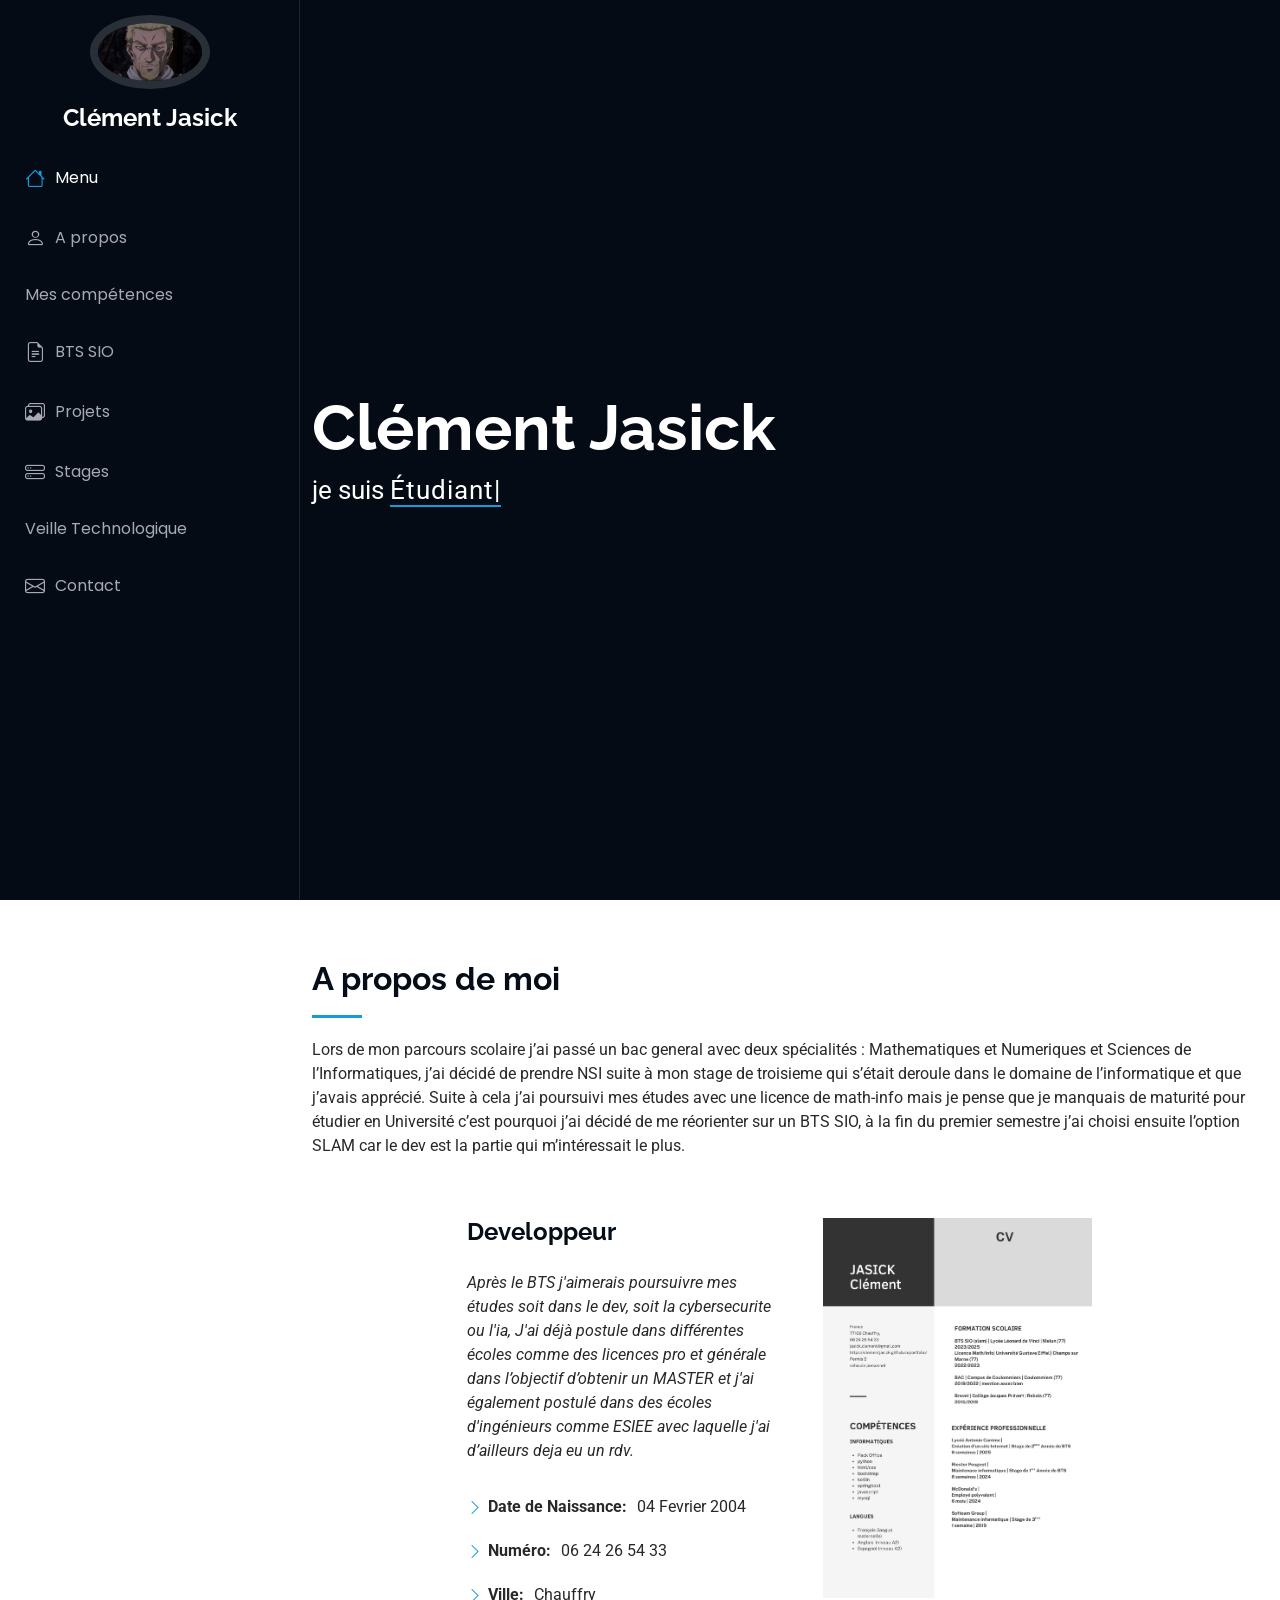
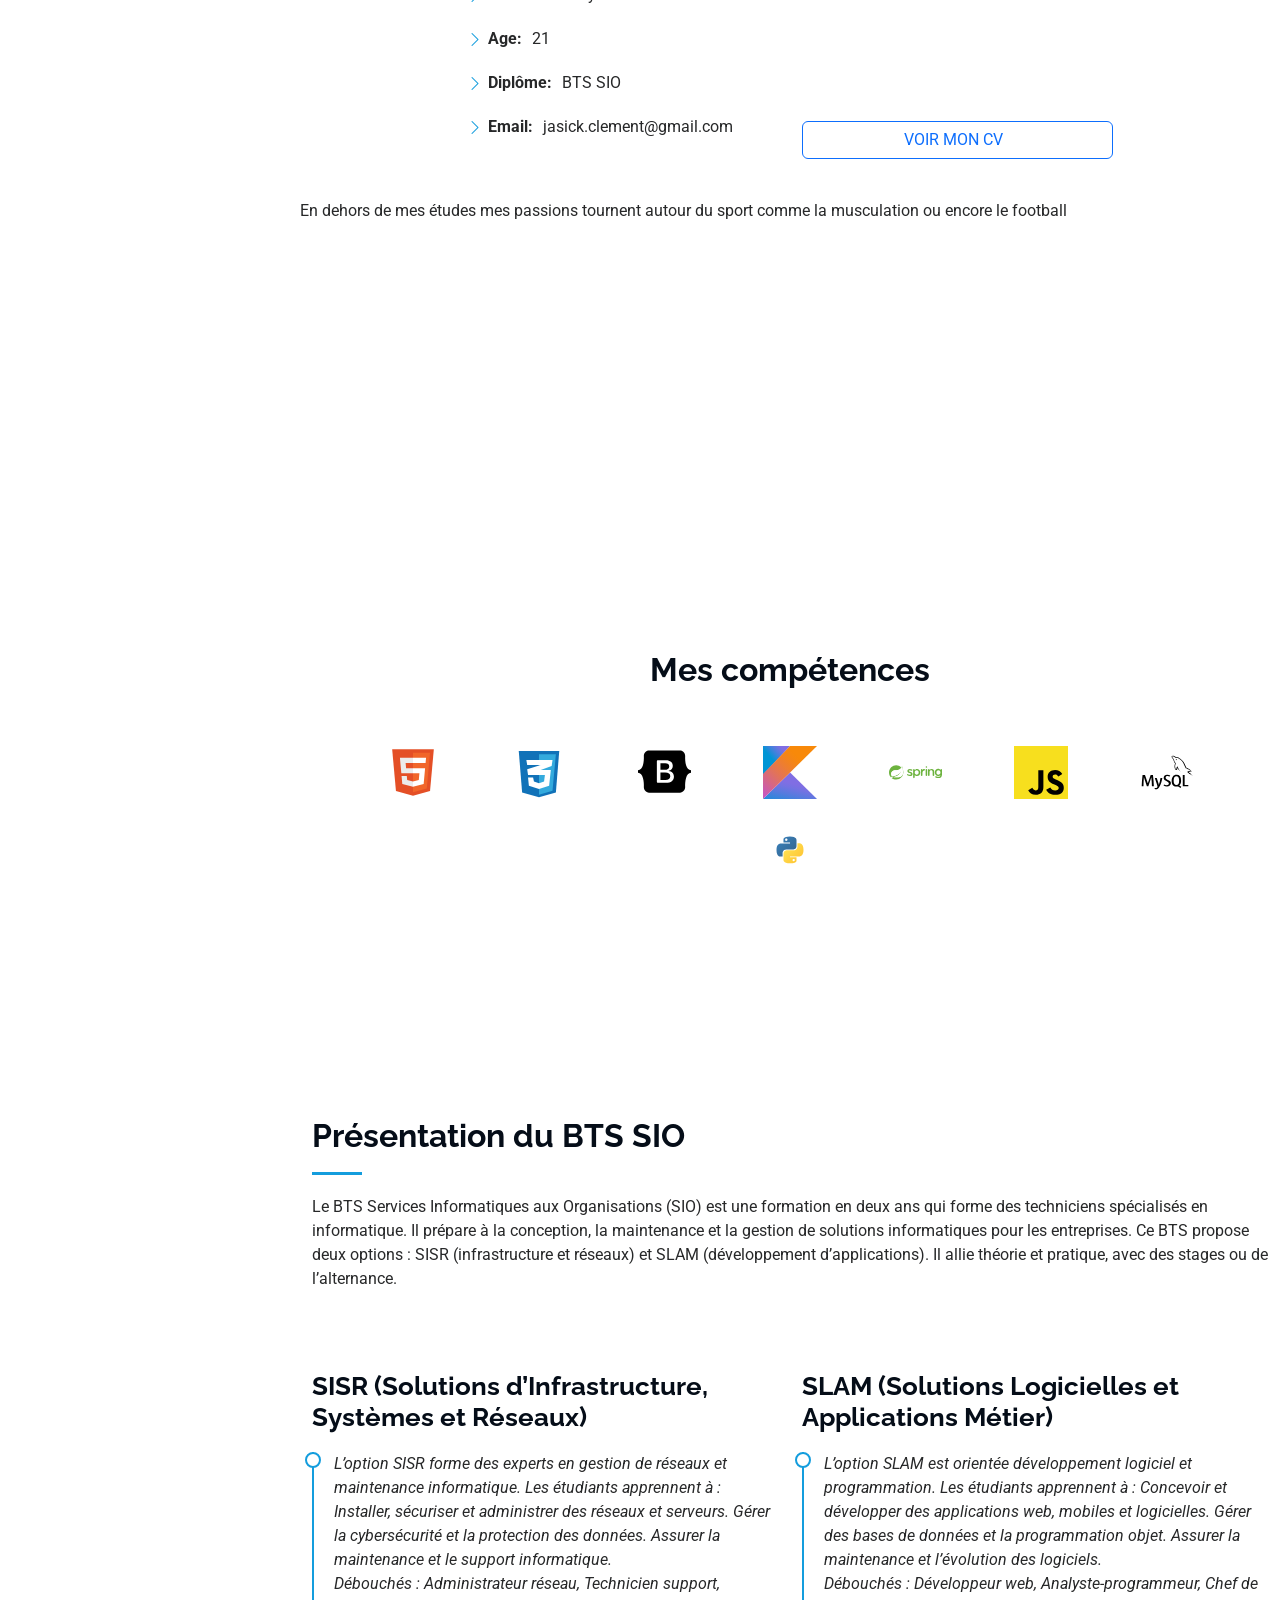
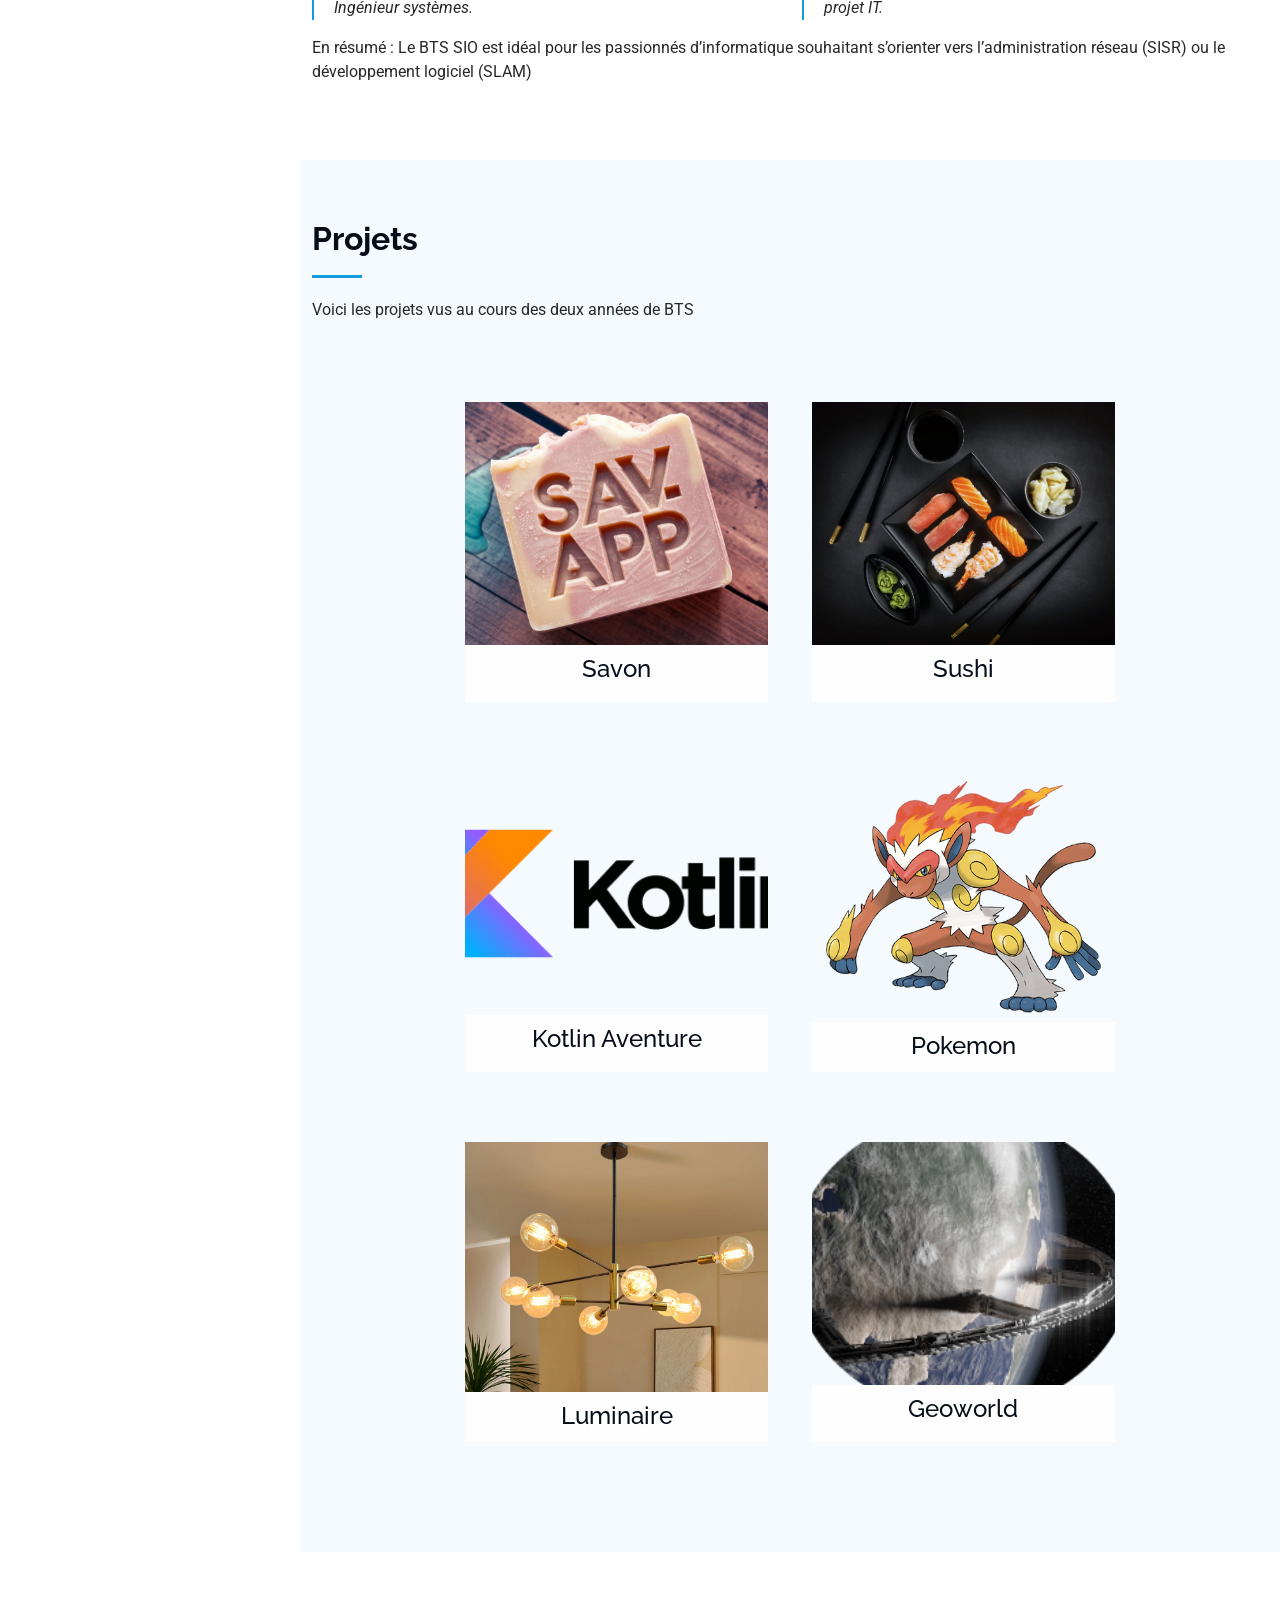
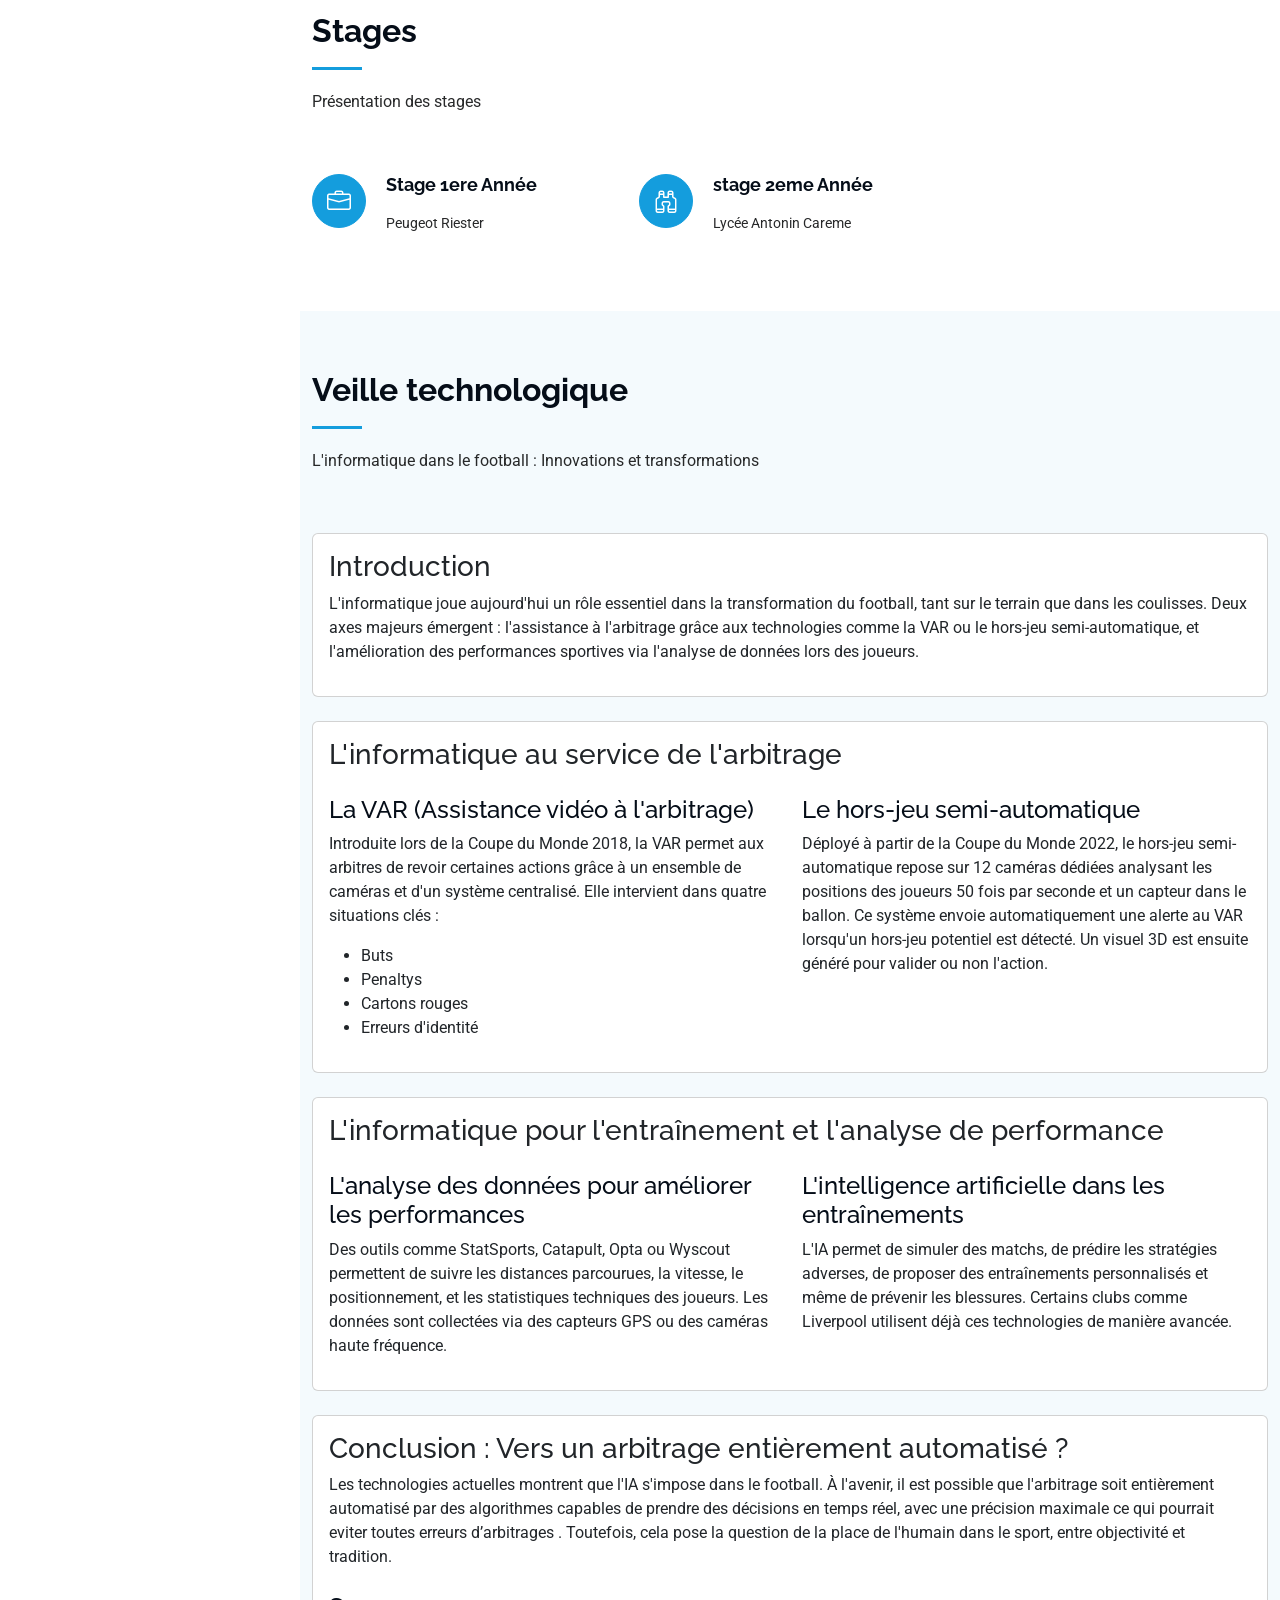
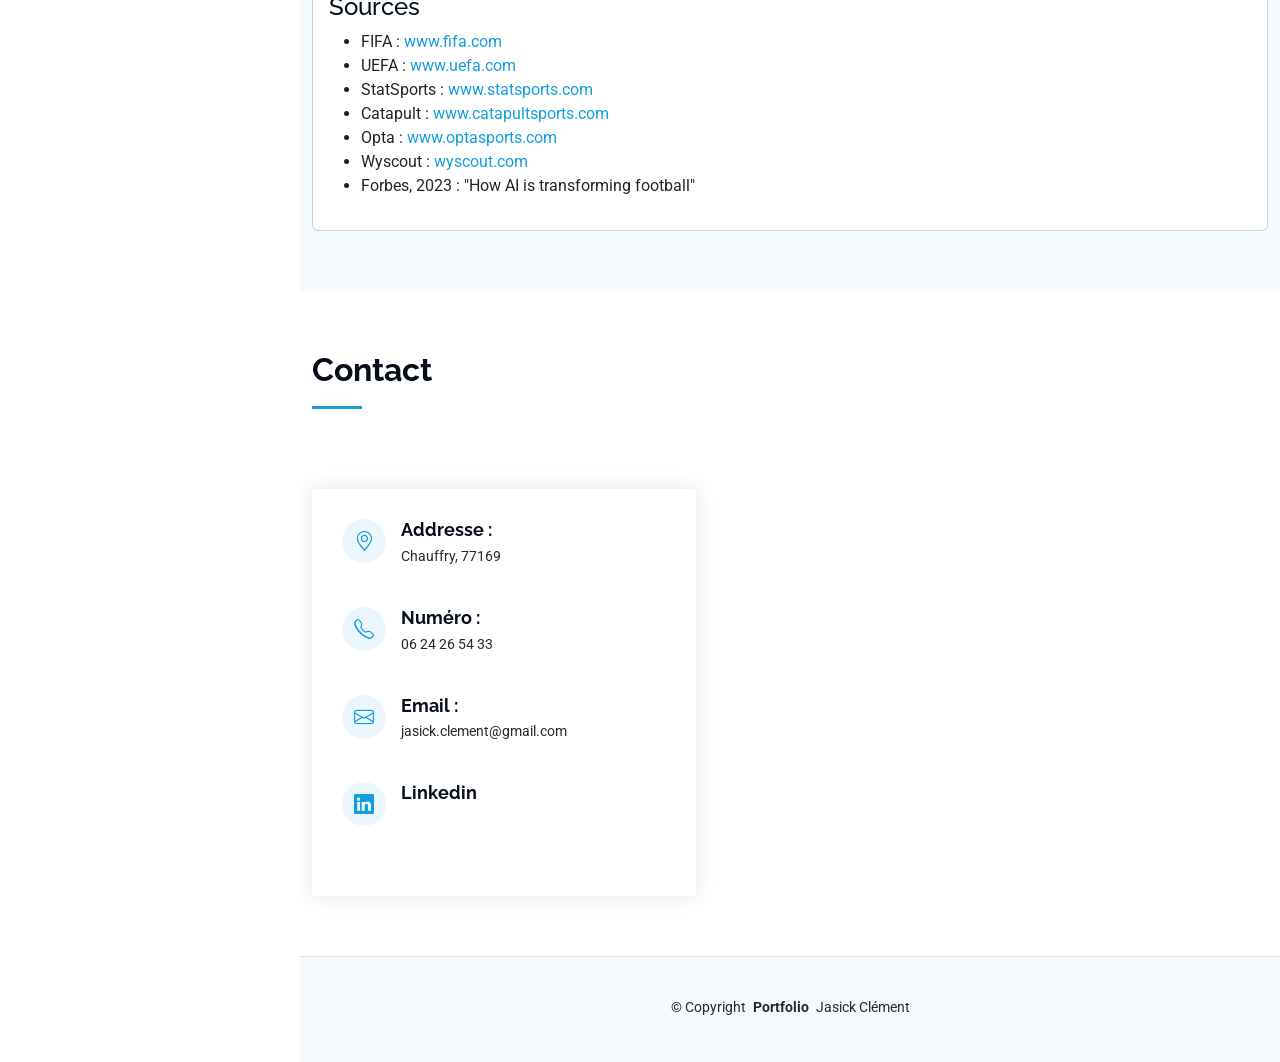
<file: index.html>
<!DOCTYPE html>
<html lang="fr">

<head>
  <meta charset="utf-8">
  <meta content="width=device-width, initial-scale=1.0" name="viewport">
  <title>Index - iPortfolio Bootstrap Template</title>
  <meta content="" name="description">
  <meta content="" name="keywords">

  <!-- Favicons -->
  <link href="assets/img/favicon.png" rel="icon">
  <link href="assets/img/apple-touch-icon.png" rel="apple-touch-icon">

  <!-- Fonts -->
  <link href="https://fonts.googleapis.com" rel="preconnect">
  <link href="https://fonts.gstatic.com" rel="preconnect" crossorigin>
  <link href="https://fonts.googleapis.com/css2?family=Roboto:ital,wght@0,100;0,300;0,400;0,500;0,700;0,900;1,100;1,300;1,400;1,500;1,700;1,900&family=Poppins:ital,wght@0,100;0,200;0,300;0,400;0,500;0,600;0,700;0,800;0,900;1,100;1,200;1,300;1,400;1,500;1,600;1,700;1,800;1,900&family=Raleway:ital,wght@0,100;0,200;0,300;0,400;0,500;0,600;0,700;0,800;0,900;1,100;1,200;1,300;1,400;1,500;1,600;1,700;1,800;1,900&display=swap" rel="stylesheet">

  <!-- Vendor CSS Files -->
  <link href="assets/vendor/bootstrap/css/bootstrap.min.css" rel="stylesheet">
  <link href="assets/vendor/bootstrap-icons/bootstrap-icons.css" rel="stylesheet">
  <link href="assets/vendor/aos/aos.css" rel="stylesheet">
  <link href="assets/vendor/glightbox/css/glightbox.min.css" rel="stylesheet">
  <link href="assets/vendor/swiper/swiper-bundle.min.css" rel="stylesheet">

  <!-- Main CSS File -->
  <link href="assets/css/main.css" rel="stylesheet">

  <!-- =======================================================
  * Template Name: iPortfolio
  * Template URL: https://bootstrapmade.com/iportfolio-bootstrap-portfolio-websites-template/
  * Updated: Jun 29 2024 with Bootstrap v5.3.3
  * Author: BootstrapMade.com
  * License: https://bootstrapmade.com/license/
  ======================================================== -->
</head>

<body class="index-page">

  <header id="header" class="header dark-background d-flex flex-column">
    <i class="header-toggle d-xl-none bi bi-list"></i>

    <div class="profile-img">
      <img src="assets/img/Vinland-Saga-Askeladd-4.png" alt="" class="img-fluid rounded-circle">
    </div>

    <a href="index.html" class="logo d-flex align-items-center justify-content-center">
      <!-- Uncomment the line below if you also wish to use an image logo -->
      <!-- <img src="assets/img/logo.png" alt=""> -->
      <h1 class="sitename">Clément Jasick</h1>
    </a>

    <nav id="navmenu" class="navmenu">
      <ul>
        <li><a href="#home" class="active"><i class="bi bi-house navicon"></i>Menu</a></li>
        <li><a href="#A propos"><i class="bi bi-person navicon"></i> A propos</a></li>
        <li><a href="#competences"><i class=""></i>Mes compétences</a></li>
        <li><a href="#BTS"><i class="bi bi-file-earmark-text navicon"></i> BTS SIO</a></li>
        <li><a href="#projets"><i class="bi bi-images navicon"></i> Projets</a></li>
        <li><a href="#stages"><i class="bi bi-hdd-stack navicon"></i> Stages</a></li>
        <li><a href="#veille"><i class=""></i>Veille Technologique</a></li>
        <li><a href="#contact"><i class="bi bi-envelope navicon"></i> Contact</a></li>
      </ul>
    </nav>

  </header>

  <main class="main">

    <!-- Homme Section -->
<section id="home" class="hero section dark-background">

  <!-- Remplacer cette ligne qui contient l'image -->
  <!-- <img src="assets/img/hero-bg.jpg" alt="" data-aos="fade-in" class=""> -->
  
  <!-- Fond noir qui prend toute la place -->
  <div style="width: 100%; height: 100%; background-color: #000; position: absolute; top: 0; left: 0; z-index: -1;" data-aos="fade-in"></div>

  <div class="container" data-aos="fade-up" data-aos-delay="100" style="text-align: left;">
    <h2>Clément Jasick</h2>
    <p>je suis <span class="typed" data-typed-items="Étudiant, Développeur"></span><span class="typed-cursor typed-cursor--blink" aria-hidden="true"></span><span class="typed-cursor typed-cursor--blink" aria-hidden="true"></span></p>
  </div>

</section><!-- /home Section -->

    <!-- About Section -->
<section id="A propos" class="about section">

  <!-- Section Title -->
  <div class="container section-title" data-aos="fade-up">
    <h2>A propos de moi</h2>
    <p>Lors de mon parcours scolaire j’ai passé un bac general avec deux spécialités : Mathematiques et Numeriques et Sciences de l’Informatiques, j’ai décidé de prendre NSI suite à mon stage de troisieme qui s’était deroule dans le domaine de l’informatique et que j’avais apprécié.
      Suite à cela j’ai poursuivi mes études avec une licence de math-info mais je pense que je manquais de maturité pour étudier en Université c’est pourquoi j’ai décidé de me réorienter sur un BTS SIO, à la fin du premier semestre j’ai choisi ensuite l’option SLAM car le dev est la partie qui m’intéressait le plus.
    </p>
  </div><!-- End Section Title -->

  <style>
    /* Style pour aligner le CV et la photo dans la section À propos */
    .about-section-container {
      display: flex;
      align-items: stretch;
    }
    
    .profile-column {
      display: flex;
      flex-direction: column;
      justify-content: start;
    }
    
    .cv-container {
      height: 100%;
      display: flex;
      flex-direction: column;
      justify-content: space-between;
    }
    
    .cv-image {
      max-height: 380px;
      object-fit: contain;
      margin-bottom: 20px;
    }
    
    .profile-image {
      max-height: 380px;
      object-fit: cover;
      width: 100%;
    }
  </style>

  <div class="row gy-4 justify-content-center about-section-container">
    <!-- <div class="col-lg-4 profile-column">
      <img src="assets/img/my-profile-img.jpg" class="img-fluid profile-image" alt="">
    </div>-->
    <div class="col-lg-4 content">
      <h2>Developpeur</h2>
      <p class="fst-italic py-3">
        Après le BTS j'aimerais poursuivre mes études soit dans le dev, soit la cybersecurite ou l'ia, J'ai déjà postule dans différentes écoles comme des licences pro et générale dans l’objectif d’obtenir un MASTER et j'ai également postulé dans des écoles d'ingénieurs comme ESIEE avec laquelle j'ai d’ailleurs deja eu un rdv.
      </p>
      <div class="row">
        <div class="col-lg-12">
          <ul>
            <li><i class="bi bi-chevron-right"></i> <strong>Date de Naissance:</strong> <span>04 Fevrier 2004</span></li>
            <li><i class="bi bi-chevron-right"></i> <strong>Numéro:</strong> <span>06 24 26 54 33</span></li>
            <li><i class="bi bi-chevron-right"></i> <strong>Ville:</strong> <span>Chauffry</span></li>
            <li><i class="bi bi-chevron-right"></i> <strong>Age:</strong> <span>21</span></li>
            <li><i class="bi bi-chevron-right"></i> <strong>Diplôme:</strong> <span>BTS SIO</span></li>
            <li><i class="bi bi-chevron-right"></i> <strong>Email:</strong> <span>jasick.clement@gmail.com</span></li>
          </ul>
        </div>
      </div>
    </div>
    <div class="col-lg-4">
      <div class="cv-container">
        <img class="img-fluid rounded-3 cv-image" src="assets/JASICK Clément_page-0001.jpg" alt="cv">
        <div class="d-grid mt-auto">
          <a class="btn btn-outline-primary btn-large text-uppercase" href="assets/JASICK Clément.pdf" target="_blank">
            Voir mon CV
            <span class="material-icons-outlined ms-2"></span>
          </a>
        </div>
      </div>
    </div>
  </div>
    
    <!-- New row for the "Après le BTS" text -->
    <div class="row mt-4">
      <div class="col-12">
        <p class="py-3">
          En dehors de mes études mes passions tournent autour du sport comme la musculation ou encore le football 
        </p>
      </div>
    </div>
  </div>
</section><!-- /About Section -->

    <section><!-- /competences section-->

      <section id="competences" class="competences section"></section>
      <div class="container section-title" data-aos="fade-up">
      </div>
      <div class="container-fluid">
        <section id="competences" class="text-center py-5">
          <div class="container py-5">
            <div class="row justify-content-center">
            <h2 class="fw-bold pb-5">Mes compétences</h2>
            <div class="row justify-content-center">
              <div class="col-lg-1 col-md-3 mb-4 mx-4">
                <img src="assets/img/html.svg" alt="html image" class="img-fluid competence-img" width="125">
              </div>
              <div class="col-lg-1 col-md-3 mb-4 mx-4">
                <img src="assets/img/css.svg" alt="css image" class="img-fluid competence-img" width="125">
              </div>
              <div class="col-lg-1 col-md-3 mb-4 mx-4">
                <img src="assets/img/bootstrap.svg" alt="bootstrap image" class="img-fluid competence-img" width="125">
              </div>
  
              
              <div class="col-lg-1 col-md-3 mb-4 mx-4">
                <img src="assets/img/kotlin.svg" alt="kotlin image" class="img-fluid competence-img" width="125">
              </div>
              <div class="col-lg-1 col-md-4 mb-4 mx-4">
                <img src="assets/img/spring.svg" alt="springboot image" class="img-fluid competence-img" width="125">
              </div>
              <div class="col-lg-1 col-md-4 mb-4 mx-4">
                <img src="assets/img/javascript-logo-svgrepo-com.svg" alt="js image" class="img-fluid competence-img"
                  width="125">
              </div>
              <div class="col-lg-1 col-md-4 mb-4 mx-4">
                <img src="assets/img/mysql.svg" alt="sql image" class="img-fluid competence-img" width="125">
              </div>
              <div class="col-lg-1 col-md-4 mb-4 mx-4">
                <img src="assets/img/python-svgrepo-com.svg" alt="python image" class="img-fluid competence-img" width="125">
              </div>
            </div>
      </section>

    </section> <!-- /end competences section-->

    <!-- BTS Section -->
    <section id="BTS" class="resume section">

      <!-- Section Title -->
      <div class="container section-title" data-aos="fade-up">
        <h2>Présentation du BTS SIO</h2>
        <p>Le BTS Services Informatiques aux Organisations (SIO) est une formation en deux ans qui forme des techniciens spécialisés en informatique. Il prépare à la conception, la maintenance et la gestion de solutions informatiques pour les entreprises. Ce BTS propose deux options : SISR (infrastructure et réseaux) et SLAM (développement d’applications). Il allie théorie et pratique, avec des stages ou de l’alternance.</p>
      </div><!-- End Section Title -->

      <div class="container">

        <div class="row">

          <div class="col-lg-6" data-aos="fade-up" data-aos-delay="100">
            <h3 class="resume-title">SISR (Solutions d’Infrastructure, Systèmes et Réseaux)</h3>

            <div class="resume-item pb-0">
              <p><em>L’option SISR forme des experts en gestion de réseaux et maintenance informatique. Les étudiants apprennent à :

                Installer, sécuriser et administrer des réseaux et serveurs.
                
                Gérer la cybersécurité et la protection des données.
                
                Assurer la maintenance et le support informatique.<br>
                 Débouchés : Administrateur réseau, Technicien support, Ingénieur systèmes.</em></p>
              
            </div><!-- Edn Resume Item -->

            

          </div>

          <div class="col-lg-6" data-aos="fade-up" data-aos-delay="200">
            <h3 class="resume-title">SLAM (Solutions Logicielles et Applications Métier)</h3>
            <div class="resume-item">
              <p><em>L’option SLAM est orientée développement logiciel et programmation. Les étudiants apprennent à :

                Concevoir et développer des applications web, mobiles et logicielles.
                
                Gérer des bases de données et la programmation objet.
                
                Assurer la maintenance et l’évolution des logiciels.<br>
                 Débouchés : Développeur web, Analyste-programmeur, Chef de projet IT.
                
                 </em></p>
            </div><!-- Edn Resume Item -->
          </div>
          <p>En résumé : Le BTS SIO est idéal pour les passionnés d’informatique souhaitant s’orienter vers l’administration réseau (SISR) ou le développement logiciel (SLAM)</p>

    </section><!-- /Resume Section -->

    <!-- Portfolio Section -->
<section id="projets" class="portfolio section light-background">

  <!-- Section Title -->
  <div class="container section-title" data-aos="fade-up">
    <h2>Projets</h2>
    <p>Voici les projets vus au cours des deux années de BTS</p>
  </div><!-- End Section Title -->

  <div class="container">
    <!-- Portfolio Filters -->
    <div class="row portfolio-filters" data-aos="fade-up" data-aos-delay="100">
    </div><!-- End Portfolio Filters -->

    <!-- Portfolio Gallery -->
    <div class="row portfolio-container" data-aos="fade-up" data-aos-delay="200">

      <div class="col-lg-4 col-md-6 portfolio-item filter-app">
        <a href="https://clementjasick.github.io/Savonfrontend/" class="portfolio-link">
          <div class="portfolio-wrap">
            <img src="assets/img/projets/Logo-Sav-App-02.jpeg" class="img-fluid project-image" alt="Projet 1">
            <div class="portfolio-info">
              <h4>Savon</h4>
            </div>
          </div>
        </a>
      </div>

      <div class="col-lg-4 col-md-6 portfolio-item filter-web">
        <a href="https://ljules.github.io/sushi-app-localhost/" class="portfolio-link">
          <div class="portfolio-wrap">
            <img src="assets/img/projets/sushi.jpg" class="img-fluid project-image" alt="Projet 2">
            <div class="portfolio-info">
              <h4>Sushi</h4>
            </div>
          </div>
        </a>
      </div>

      <div class="col-lg-4 col-md-6 portfolio-item filter-product">
        <a href="https://github.com/clementjasick/KotlinAventureSprint3/blob/master/src/main/kotlin/Main.kt" class="portfolio-link">
          <div class="portfolio-wrap">
            <img src="assets/img/projets/KOTLING-LOGO-1.webp" class="img-fluid project-image" alt="Projet 3">
            <div class="portfolio-info">
              <h4>Kotlin Aventure</h4>
            </div>
          </div>
        </a>
      </div>

      <div class="col-lg-4 col-md-6 portfolio-item filter-app">
        <a href="https://github.com/fmomika/Pokemon/blob/main/src/Main.kt" class="portfolio-link">
          <div class="portfolio-wrap">
            <img src="assets/img/projets/simiabraz.png" class="img-fluid project-image" alt="Projet 4">
            <div class="portfolio-info">
              <h4>Pokemon</h4>
            </div>
          </div>
        </a>
      </div>

      <div class="col-lg-4 col-md-6 portfolio-item filter-web">
        <a href="https://github.com/clementjasick/Kotlin-projet-Luminaire/blob/main/src/Main.kt" class="portfolio-link">
          <div class="portfolio-wrap">
            <img src="assets/img/projets/luminaire.webp" class="img-fluid project-image" alt="Projet 5">
            <div class="portfolio-info">
              <h4>Luminaire</h4>
            </div>
          </div>
        </a>
      </div>

      <div class="col-lg-4 col-md-6 portfolio-item filter-product">
        <a href="https://github.com/clementjasick/geoworld/blob/main/index2.php" class="portfolio-link">
          <div class="portfolio-wrap">
            <img src="assets/img/projets/world-logo.png" class="img-fluid project-image" alt="Projet 6">
            <div class="portfolio-info">
              <h4>Geoworld</h4>
            </div>
          </div>
        </a>
      </div>

    </div><!-- End Portfolio Gallery -->
  </div>

</section><!-- /Portfolio Section -->

    <!-- Services Section -->
    <section id="stages" class="services section">

      <!-- Section Title -->
      <div class="container section-title" data-aos="fade-up">
        <h2>Stages</h2>
        <p>Présentation des stages </p>
      </div><!-- End Section Title -->

      <div class="container">

        <div class="row gy-4">

          <div class="col-lg-4 col-md-6 service-item d-flex" data-aos="fade-up" data-aos-delay="100">
            <div class="icon flex-shrink-0"><i class="bi bi-briefcase"></i></div>
            <div>
              <h4 class="title"><a href="stage1.html" class="stretched-link">Stage 1ere Année</a></h4>
              <p class="description">Peugeot Riester </p>
            </div>
          </div>
          <!-- End Service Item -->

          <div class="col-lg-4 col-md-6 service-item d-flex" data-aos="fade-up" data-aos-delay="400">
            <div class="icon flex-shrink-0"><i class="bi bi-binoculars"></i></div>
            <div>
              <h4 class="title"><a href="stage2.html" class="stretched-link">stage 2eme Année </a></h4>
              <p class="description">Lycée Antonin Careme</p>
            </div>
          </div><!-- End Service Item -->

        </div>

      </div>

    </section><!-- /Services Section -->

    <section id="veille" class="testimonials section light-background">

      <!-- Section Title -->
      <div class="container section-title" data-aos="fade-up">
        <h2>Veille technologique</h2>
        <p>L'informatique dans le football : Innovations et transformations</p>
      </div><!-- End Section Title -->
    
      <div class="container" data-aos="fade-up" data-aos-delay="100">
        <div class="row">
          <div class="col-lg-12">
            <div class="card mb-4">
              <div class="card-body">
                <h3 class="card-title">Introduction</h3>
                <p>L'informatique joue aujourd'hui un rôle essentiel dans la transformation du football, tant sur le terrain que dans les coulisses. Deux axes majeurs émergent : l'assistance à l'arbitrage grâce aux technologies comme la VAR ou le hors-jeu semi-automatique, et l'amélioration des performances sportives via l'analyse de données lors des joueurs.</p>
              </div>
            </div>
    
            <div class="card mb-4">
              <div class="card-body">
                <h3 class="card-title">L'informatique au service de l'arbitrage</h3>
                <div class="row">
                  <div class="col-md-6">
                    <h4 class="mt-3">La VAR (Assistance vidéo à l'arbitrage)</h4>
                    <p>Introduite lors de la Coupe du Monde 2018, la VAR permet aux arbitres de revoir certaines actions grâce à un ensemble de caméras et d'un système centralisé. Elle intervient dans quatre situations clés :</p>
                    <ul>
                      <li>Buts</li>
                      <li>Penaltys</li>
                      <li>Cartons rouges</li>
                      <li>Erreurs d'identité</li>
                    </ul>
                  </div>
                  <div class="col-md-6">
                    <h4 class="mt-3">Le hors-jeu semi-automatique</h4>
                    <p>Déployé à partir de la Coupe du Monde 2022, le hors-jeu semi-automatique repose sur 12 caméras dédiées analysant les positions des joueurs 50 fois par seconde et un capteur dans le ballon. Ce système envoie automatiquement une alerte au VAR lorsqu'un hors-jeu potentiel est détecté. Un visuel 3D est ensuite généré pour valider ou non l'action.</p>
                  </div>
                </div>
              </div>
            </div>
    
            <div class="card mb-4">
              <div class="card-body">
                <h3 class="card-title">L'informatique pour l'entraînement et l'analyse de performance</h3>
                <div class="row">
                  <div class="col-md-6">
                    <h4 class="mt-3">L'analyse des données pour améliorer les performances</h4>
                    <p>Des outils comme StatSports, Catapult, Opta ou Wyscout permettent de suivre les distances parcourues, la vitesse, le positionnement, et les statistiques techniques des joueurs. Les données sont collectées via des capteurs GPS ou des caméras haute fréquence.</p>
                  </div>
                  <div class="col-md-6">
                    <h4 class="mt-3">L'intelligence artificielle dans les entraînements</h4>
                    <p>L'IA permet de simuler des matchs, de prédire les stratégies adverses, de proposer des entraînements personnalisés et même de prévenir les blessures. Certains clubs comme Liverpool utilisent déjà ces technologies de manière avancée.</p>
                  </div>
                </div>
              </div>
            </div>
    
            <div class="card">
              <div class="card-body">
                <h3 class="card-title">Conclusion : Vers un arbitrage entièrement automatisé ?</h3>
                <p>Les technologies actuelles montrent que l'IA s'impose dans le football. À l'avenir, il est possible que l'arbitrage soit entièrement automatisé par des algorithmes capables de prendre des décisions en temps réel, avec une précision maximale ce qui pourrait eviter toutes erreurs d’arbitrages . Toutefois, cela pose la question de la place de l'humain dans le sport, entre objectivité et tradition.</p>
                
                <h4 class="mt-4">Sources</h4>
                <ul>
                  <li>FIFA : <a href="https://www.fifa.com" target="_blank">www.fifa.com</a></li>
                  <li>UEFA : <a href="https://www.uefa.com" target="_blank">www.uefa.com</a></li>
                  <li>StatSports : <a href="https://www.statsports.com" target="_blank">www.statsports.com</a></li>
                  <li>Catapult : <a href="https://www.catapultsports.com" target="_blank">www.catapultsports.com</a></li>
                  <li>Opta : <a href="https://www.optasports.com" target="_blank">www.optasports.com</a></li>
                  <li>Wyscout : <a href="https://wyscout.com" target="_blank">wyscout.com</a></li>
                  <li>Forbes, 2023 : "How AI is transforming football"</li>
                </ul>
              </div>
            </div>
          </div>
        </div>
      </div>
    
    </section><!-- /Veille Technologique Section -->

    <!-- Contact Section -->
    <section id="contact" class="contact section">

      <!-- Section Title -->
      <div class="container section-title" data-aos="fade-up">
        <h2>Contact</h2>
      </div><!-- End Section Title -->

      <div class="container" data-aos="fade-up" data-aos-delay="100">

        <div class="row gy-4">

          <div class="col-lg-5">

            <div class="info-wrap">
              <div class="info-item d-flex" data-aos="fade-up" data-aos-delay="200">
                <i class="bi bi-geo-alt flex-shrink-0"></i>
                <div>
                  <h3>Addresse :</h3>
                  <p>Chauffry, 77169</p>
                </div>
              </div><!-- End Info Item -->

              <div class="info-item d-flex" data-aos="fade-up" data-aos-delay="300">
                <i class="bi bi-telephone flex-shrink-0"></i>
                <div>
                  <h3>Numéro :</h3>
                  <p>06 24 26 54 33</p>
                </div>
              </div><!-- End Info Item -->

              <div class="info-item d-flex" data-aos="fade-up" data-aos-delay="400">
                <i class="bi bi-envelope flex-shrink-0"></i>
                <div>
                  <h3>Email :</h3>
                  <p>jasick.clement@gmail.com</p>
                </div>
              </div><!-- End Info Item -->
              <div class="info-item d-flex" data-aos="fade-up" data-aos-delay="00">
                <a href="https://www.linkedin.com/in/cl%C3%A9ment-jasick-3aa8b6283?utm_source=share&utm_campaign=share_via&utm_content=profile&utm_medium=ios_app" class="linkedin"><i class="bi bi-linkedin"></i></a>
                <div>
                  <h3>Linkedin</h3>
                </div>
              </div><!-- End Info Item -->
            </div>
          </div>
        </div>

      </div>

    </section><!-- /Contact Section -->

  </main>

  <footer id="footer" class="footer position-relative light-background">

    <div class="container">
      <div class="copyright text-center ">
        <p>© <span>Copyright</span> <strong class="px-1 sitename">Portfolio</strong> <span>Jasick Clément</span></p>
      </div>
      <div class="credits">
        <!-- All the links in the footer should remain intact. -->
        <!-- You can delete the links only if you've purchased the pro version. -->
        <!-- Licensing information: https://bootstrapmade.com/license/ -->
        <!-- Purchase the pro version with working PHP/AJAX contact form: [buy-url] -->
      </div>
    </div>

  </footer>

  <!-- Scroll Top -->
  <a href="#" id="scroll-top" class="scroll-top d-flex align-items-center justify-content-center"><i class="bi bi-arrow-up-short"></i></a>

  <!-- Preloader -->
  <div id="preloader"></div>

  <!-- Vendor JS Files -->
  <script src="assets/vendor/bootstrap/js/bootstrap.bundle.min.js"></script>
  <script src="assets/vendor/php-email-form/validate.js"></script>
  <script src="assets/vendor/aos/aos.js"></script>
  <script src="assets/vendor/typed.js/typed.umd.js"></script>
  <script src="assets/vendor/purecounter/purecounter_vanilla.js"></script>
  <script src="assets/vendor/waypoints/noframework.waypoints.js"></script>
  <script src="assets/vendor/glightbox/js/glightbox.min.js"></script>
  <script src="assets/vendor/imagesloaded/imagesloaded.pkgd.min.js"></script>
  <script src="assets/vendor/isotope-layout/isotope.pkgd.min.js"></script>
  <script src="assets/vendor/swiper/swiper-bundle.min.js"></script>

  <!-- Main JS File -->
  <script src="assets/js/main.js"></script>

</body>

</html>
</file>
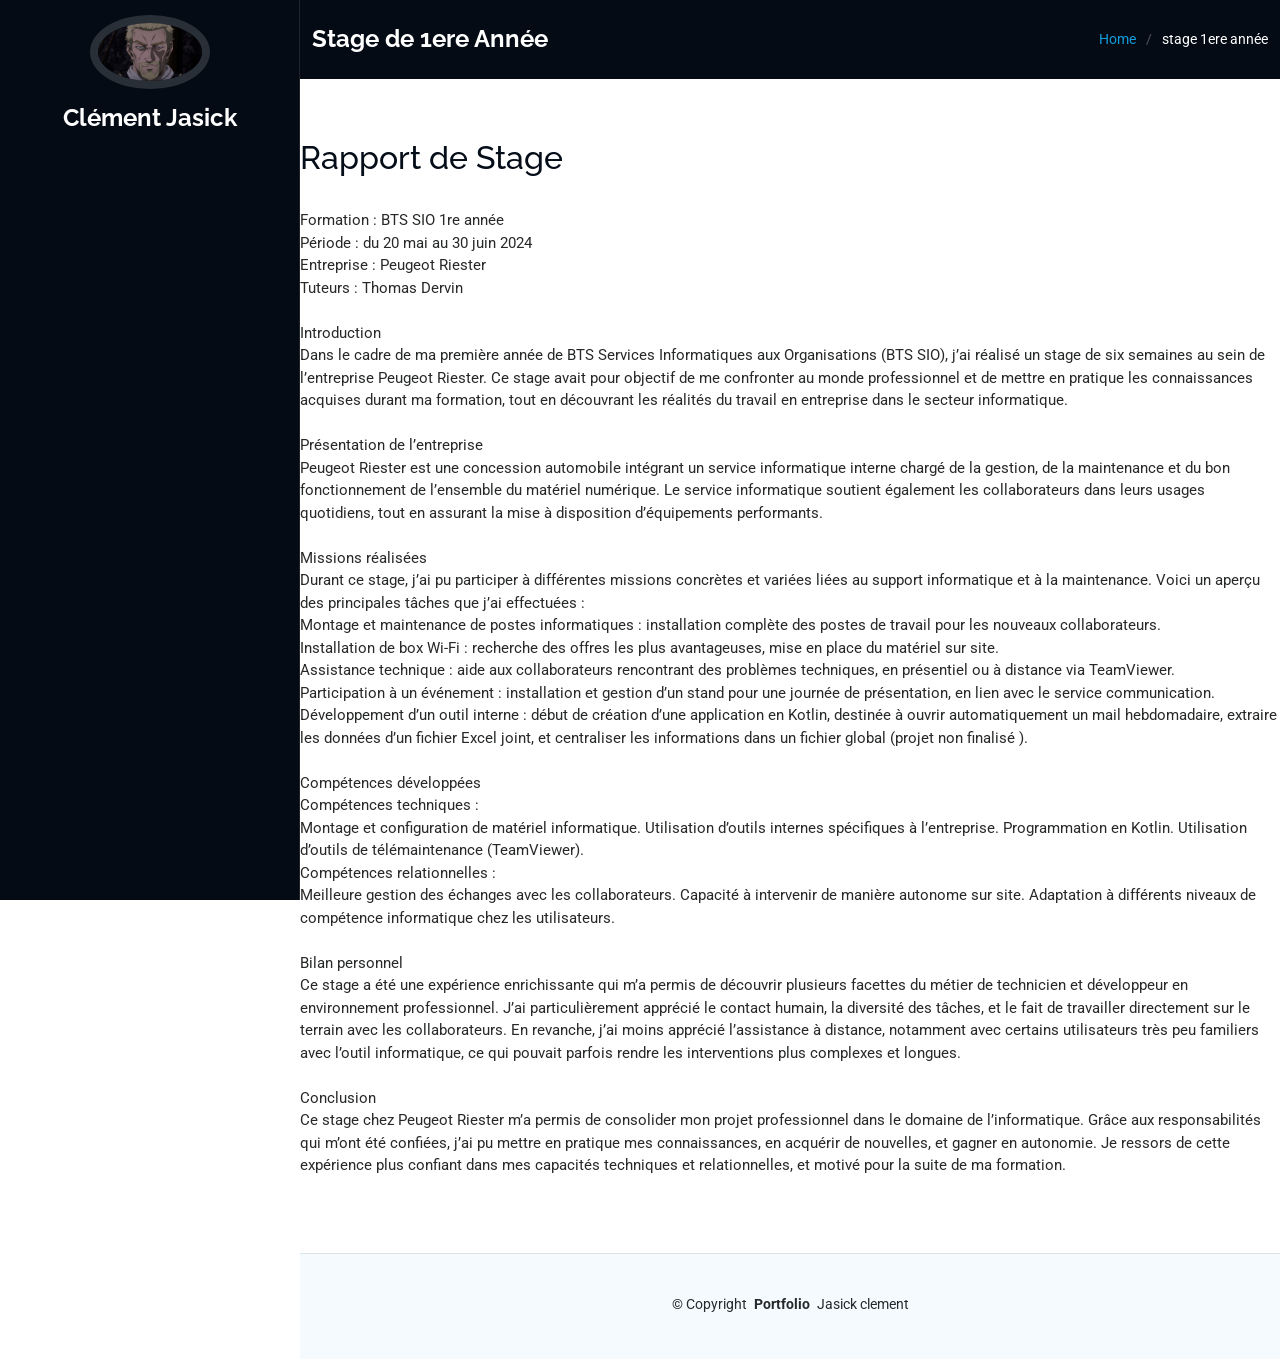
<file: stage1.html>
<!DOCTYPE html>
<html lang="fr">

<head>
  <meta charset="utf-8">
  <meta content="width=device-width, initial-scale=1.0" name="viewport">
  <title>Service Details - iPortfolio Bootstrap Template</title>
  <meta content="" name="description">
  <meta content="" name="keywords">

  <!-- Favicons -->
  <link href="assets/img/favicon.png" rel="icon">
  <link href="assets/img/apple-touch-icon.png" rel="apple-touch-icon">

  <!-- Fonts -->
  <link href="https://fonts.googleapis.com" rel="preconnect">
  <link href="https://fonts.gstatic.com" rel="preconnect" crossorigin>
  <link href="https://fonts.googleapis.com/css2?family=Roboto:ital,wght@0,100;0,300;0,400;0,500;0,700;0,900;1,100;1,300;1,400;1,500;1,700;1,900&family=Poppins:ital,wght@0,100;0,200;0,300;0,400;0,500;0,600;0,700;0,800;0,900;1,100;1,200;1,300;1,400;1,500;1,600;1,700;1,800;1,900&family=Raleway:ital,wght@0,100;0,200;0,300;0,400;0,500;0,600;0,700;0,800;0,900;1,100;1,200;1,300;1,400;1,500;1,600;1,700;1,800;1,900&display=swap" rel="stylesheet">

  <!-- Vendor CSS Files -->
  <link href="assets/vendor/bootstrap/css/bootstrap.min.css" rel="stylesheet">
  <link href="assets/vendor/bootstrap-icons/bootstrap-icons.css" rel="stylesheet">
  <link href="assets/vendor/aos/aos.css" rel="stylesheet">
  <link href="assets/vendor/glightbox/css/glightbox.min.css" rel="stylesheet">
  <link href="assets/vendor/swiper/swiper-bundle.min.css" rel="stylesheet">

  <!-- Main CSS File -->
  <link href="assets/css/main.css" rel="stylesheet">

  <!-- =======================================================
  * Template Name: iPortfolio
  * Template URL: https://bootstrapmade.com/iportfolio-bootstrap-portfolio-websites-template/
  * Updated: Jun 29 2024 with Bootstrap v5.3.3
  * Author: BootstrapMade.com
  * License: https://bootstrapmade.com/license/
  ======================================================== -->
</head>

<body class="service-details-page">

  <header id="header" class="header dark-background d-flex flex-column">
    <i class="header-toggle d-xl-none bi bi-list"></i>

    <div class="profile-img">
      <img src="assets/img/Vinland-Saga-Askeladd-4.png" alt="" class="img-fluid rounded-circle">
    </div>

    <a href="index.html#stages" class="logo d-flex align-items-center justify-content-center">
      <!-- Uncomment the line below if you also wish to use an image logo -->
      <!-- <img src="assets/img/logo.png" alt=""> -->
      <h1 class="sitename">Clément Jasick</h1>
    </a>
    </div>


  </header>

  <main class="main">

    <!-- Page Title -->
    <div class="page-title dark-background">
      <div class="container d-lg-flex justify-content-between align-items-center">
        <h1 class="mb-2 mb-lg-0">Stage de 1ere Année </h1>
        <nav class="breadcrumbs">
          <ol>
            <li><a href="index.html#stages">Home</a></li>
            <li class="current">stage 1ere année</li>
          </ol>
        </nav>
      </div>
    </div><!-- End Page Title -->

    <!-- Service Details Section -->
    <section id="service-details" class="service-details section">

      <h2>Rapport de Stage </h2>

      <br>
      <p>Formation : BTS SIO 1re année<br>
        Période : du 20 mai au 30 juin 2024<br>
        Entreprise : Peugeot Riester<br>
        Tuteurs : Thomas Dervin <br>
        
        <br>Introduction<br>
        Dans le cadre de ma première année de BTS Services Informatiques aux Organisations (BTS SIO), j’ai réalisé un stage de six semaines au sein de l’entreprise Peugeot Riester. Ce stage avait pour objectif de me confronter au monde professionnel et de mettre en pratique les connaissances acquises durant ma formation, tout en découvrant les réalités du travail en entreprise dans le secteur informatique.
        
        <br><br>Présentation de l’entreprise<br>
        Peugeot Riester est une concession automobile intégrant un service informatique interne chargé de la gestion, de la maintenance et du bon fonctionnement de l’ensemble du matériel numérique. Le service informatique soutient également les collaborateurs dans leurs usages quotidiens, tout en assurant la mise à disposition d’équipements performants.
        
        <br><br>Missions réalisées<br>
        Durant ce stage, j’ai pu participer à différentes missions concrètes et variées liées au support informatique et à la maintenance. Voici un aperçu des principales tâches que j’ai effectuées :
        
        <br>Montage et maintenance de postes informatiques : installation complète des postes de travail pour les nouveaux collaborateurs.
        
        <br>Installation de box Wi-Fi : recherche des offres les plus avantageuses, mise en place du matériel sur site.
        
        <br>Assistance technique : aide aux collaborateurs rencontrant des problèmes techniques, en présentiel ou à distance via TeamViewer.
        
        <br>Participation à un événement : installation et gestion d’un stand pour une journée de présentation, en lien avec le service communication.
        
        <br>Développement d’un outil interne : début de création d’une application en Kotlin, destinée à ouvrir automatiquement un mail hebdomadaire, extraire les données d’un fichier Excel joint, et centraliser les informations dans un fichier global (projet non finalisé ).
        
        <br><br>Compétences développées<br>
        
        Compétences techniques :<br>
        Montage et configuration de matériel informatique.
        
        Utilisation d’outils internes spécifiques à l’entreprise.
        
        Programmation en Kotlin.
        
        Utilisation d’outils de télémaintenance (TeamViewer).
        
        <br>Compétences relationnelles :<br>
        Meilleure gestion des échanges avec les collaborateurs.
        
        Capacité à intervenir de manière autonome sur site.
        
        Adaptation à différents niveaux de compétence informatique chez les utilisateurs.
        
        <br><br>Bilan personnel<br>
        Ce stage a été une expérience enrichissante qui m’a permis de découvrir plusieurs facettes du métier de technicien et développeur en environnement professionnel. J’ai particulièrement apprécié le contact humain, la diversité des tâches, et le fait de travailler directement sur le terrain avec les collaborateurs.
        
        En revanche, j’ai moins apprécié l’assistance à distance, notamment avec certains utilisateurs très peu familiers avec l’outil informatique, ce qui pouvait parfois rendre les interventions plus complexes et longues.
        
        <br><br>Conclusion<br>
        Ce stage chez Peugeot Riester m’a permis de consolider mon projet professionnel dans le domaine de l’informatique. Grâce aux responsabilités qui m’ont été confiées, j’ai pu mettre en pratique mes connaissances, en acquérir de nouvelles, et gagner en autonomie. Je ressors de cette expérience plus confiant dans mes capacités techniques et relationnelles, et motivé pour la suite de ma formation.</p>

    </section><!-- /Service Details Section -->

  </main>

  <footer id="footer" class="footer position-relative light-background">

    <div class="container">
      <div class="copyright text-center ">
        <p>© <span>Copyright</span> <strong class="px-1 sitename">Portfolio</strong> <span>Jasick clement</span></p>
      </div>
      <div class="credits">
        <!-- All the links in the footer should remain intact. -->
        <!-- You can delete the links only if you've purchased the pro version. -->
        <!-- Licensing information: https://bootstrapmade.com/license/ -->
        <!-- Purchase the pro version with working PHP/AJAX contact form: [buy-url] -->
      </div>
    </div>

  </footer>

  <!-- Scroll Top -->
  <a href="#" id="scroll-top" class="scroll-top d-flex align-items-center justify-content-center"><i class="bi bi-arrow-up-short"></i></a>

  <!-- Preloader -->
  <div id="preloader"></div>

  <!-- Vendor JS Files -->
  <script src="assets/vendor/bootstrap/js/bootstrap.bundle.min.js"></script>
  <script src="assets/vendor/php-email-form/validate.js"></script>
  <script src="assets/vendor/aos/aos.js"></script>
  <script src="assets/vendor/typed.js/typed.umd.js"></script>
  <script src="assets/vendor/purecounter/purecounter_vanilla.js"></script>
  <script src="assets/vendor/waypoints/noframework.waypoints.js"></script>
  <script src="assets/vendor/glightbox/js/glightbox.min.js"></script>
  <script src="assets/vendor/imagesloaded/imagesloaded.pkgd.min.js"></script>
  <script src="assets/vendor/isotope-layout/isotope.pkgd.min.js"></script>
  <script src="assets/vendor/swiper/swiper-bundle.min.js"></script>

  <!-- Main JS File -->
  <script src="assets/js/main.js"></script>

</body>

</html>
</file>
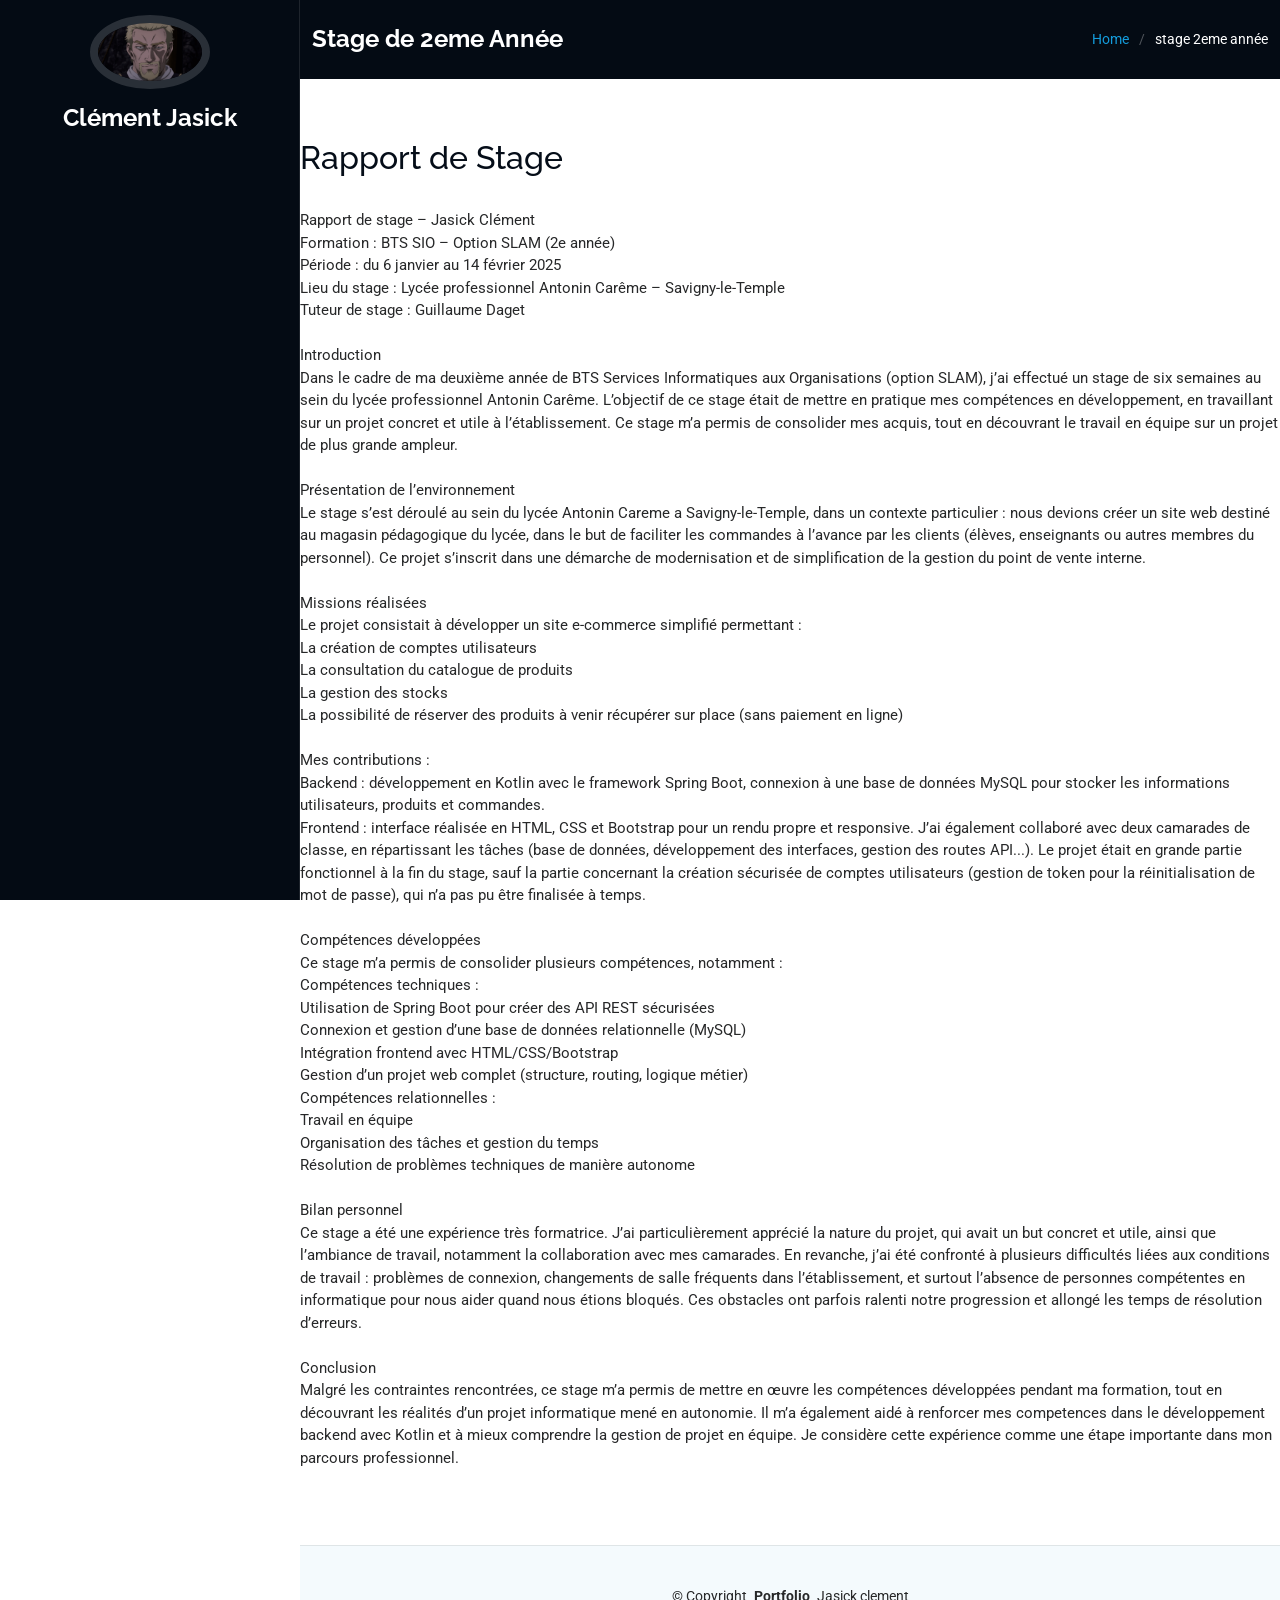
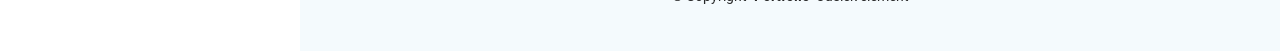
<file: stage2.html>
<!DOCTYPE html>
<html lang="fr">

<head>
  <meta charset="utf-8">
  <meta content="width=device-width, initial-scale=1.0" name="viewport">
  <title>Service Details - iPortfolio Bootstrap Template</title>
  <meta content="" name="description">
  <meta content="" name="keywords">

  <!-- Favicons -->
  <link href="assets/img/favicon.png" rel="icon">
  <link href="assets/img/apple-touch-icon.png" rel="apple-touch-icon">

  <!-- Fonts -->
  <link href="https://fonts.googleapis.com" rel="preconnect">
  <link href="https://fonts.gstatic.com" rel="preconnect" crossorigin>
  <link href="https://fonts.googleapis.com/css2?family=Roboto:ital,wght@0,100;0,300;0,400;0,500;0,700;0,900;1,100;1,300;1,400;1,500;1,700;1,900&family=Poppins:ital,wght@0,100;0,200;0,300;0,400;0,500;0,600;0,700;0,800;0,900;1,100;1,200;1,300;1,400;1,500;1,600;1,700;1,800;1,900&family=Raleway:ital,wght@0,100;0,200;0,300;0,400;0,500;0,600;0,700;0,800;0,900;1,100;1,200;1,300;1,400;1,500;1,600;1,700;1,800;1,900&display=swap" rel="stylesheet">

  <!-- Vendor CSS Files -->
  <link href="assets/vendor/bootstrap/css/bootstrap.min.css" rel="stylesheet">
  <link href="assets/vendor/bootstrap-icons/bootstrap-icons.css" rel="stylesheet">
  <link href="assets/vendor/aos/aos.css" rel="stylesheet">
  <link href="assets/vendor/glightbox/css/glightbox.min.css" rel="stylesheet">
  <link href="assets/vendor/swiper/swiper-bundle.min.css" rel="stylesheet">

  <!-- Main CSS File -->
  <link href="assets/css/main.css" rel="stylesheet">

  <!-- =======================================================
  * Template Name: iPortfolio
  * Template URL: https://bootstrapmade.com/iportfolio-bootstrap-portfolio-websites-template/
  * Updated: Jun 29 2024 with Bootstrap v5.3.3
  * Author: BootstrapMade.com
  * License: https://bootstrapmade.com/license/
  ======================================================== -->
</head>

<body class="service-details-page">

  <header id="header" class="header dark-background d-flex flex-column">
    <i class="header-toggle d-xl-none bi bi-list"></i>

    <div class="profile-img">
      <img src="assets/img/Vinland-Saga-Askeladd-4.png" alt="" class="img-fluid rounded-circle">
    </div>

    <a href="index.html#stages" class="logo d-flex align-items-center justify-content-center">
      <!-- Uncomment the line below if you also wish to use an image logo -->
      <!-- <img src="assets/img/logo.png" alt=""> -->
      <h1 class="sitename">Clément Jasick</h1>
    </a>
    </div>

  </header>

  <main class="main">

    <!-- Page Title -->
    <div class="page-title dark-background">
      <div class="container d-lg-flex justify-content-between align-items-center">
        <h1 class="mb-2 mb-lg-0">Stage de 2eme Année </h1>
        <nav class="breadcrumbs">
          <ol>
            <li><a href="index.html#stages">Home</a></li>
            <li class="current">stage 2eme année</li>
          </ol>
        </nav>
      </div>
    </div><!-- End Page Title -->

    <!-- Service Details Section -->
    <section id="service-details" class="service-details section">

      <h2>Rapport de Stage </h2>

      <br>
      <p>Rapport de stage – Jasick Clément<br>
        Formation : BTS SIO – Option SLAM (2e année)<br>
        Période : du 6 janvier au 14 février 2025<br>
        Lieu du stage : Lycée professionnel Antonin Carême – Savigny-le-Temple<br>
        Tuteur de stage : Guillaume Daget<br>
        
        <br>Introduction<br>
        Dans le cadre de ma deuxième année de BTS Services Informatiques aux Organisations (option SLAM), j’ai effectué un stage de six semaines au sein du lycée professionnel Antonin Carême. L’objectif de ce stage était de mettre en pratique mes compétences en développement, en travaillant sur un projet concret et utile à l’établissement. Ce stage m’a permis de consolider mes acquis, tout en découvrant le travail en équipe sur un projet de plus grande ampleur.
        
        <br><br>Présentation de l’environnement<br>
        Le stage s’est déroulé au sein du lycée Antonin Careme a Savigny-le-Temple, dans un contexte particulier : nous devions créer un site web destiné au magasin pédagogique du lycée, dans le but de faciliter les commandes à l’avance par les clients (élèves, enseignants ou autres membres du personnel). Ce projet s’inscrit dans une démarche de modernisation et de simplification de la gestion du point de vente interne.
        
        <br><br>Missions réalisées<br>
        Le projet consistait à développer un site e-commerce simplifié permettant :<br>
        
        La création de comptes utilisateurs<br>
        
        La consultation du catalogue de produits<br>

        La gestion des stocks<br>
        
        La possibilité de réserver des produits à venir récupérer sur place (sans paiement en ligne)<br>
        
        <br>Mes contributions :<br>
        Backend : développement en Kotlin avec le framework Spring Boot, connexion à une base de données MySQL pour stocker les informations utilisateurs, produits et commandes.
        
        <br>Frontend : interface réalisée en HTML, CSS et Bootstrap pour un rendu propre et responsive.
        
        J’ai également collaboré avec deux camarades de classe, en répartissant les tâches (base de données, développement des interfaces, gestion des routes API...).
        
        Le projet était en grande partie fonctionnel à la fin du stage, sauf la partie concernant la création sécurisée de comptes utilisateurs (gestion de token pour la réinitialisation de mot de passe), qui n’a pas pu être finalisée à temps.
        
        <br><br>Compétences développées<br>
        Ce stage m’a permis de consolider plusieurs compétences, notamment :
        
        <br>Compétences techniques :<br>
        Utilisation de Spring Boot pour créer des API REST sécurisées<br>
        
        Connexion et gestion d’une base de données relationnelle (MySQL)<br>
        
        Intégration frontend avec HTML/CSS/Bootstrap<br>
        
        Gestion d’un projet web complet (structure, routing, logique métier)
        
        <br>Compétences relationnelles :<br>
        Travail en équipe<br>
        
        Organisation des tâches et gestion du temps<br>
        
        Résolution de problèmes techniques de manière autonome<br>
        
        <br>Bilan personnel<br>
        Ce stage a été une expérience très formatrice. J’ai particulièrement apprécié la nature du projet, qui avait un but concret et utile, ainsi que l’ambiance de travail, notamment la collaboration avec mes camarades.
        
        En revanche, j’ai été confronté à plusieurs difficultés liées aux conditions de travail : problèmes de connexion, changements de salle fréquents dans l’établissement, et surtout l’absence de personnes compétentes en informatique pour nous aider quand nous étions bloqués. Ces obstacles ont parfois ralenti notre progression et allongé les temps de résolution d’erreurs.
        
        <br><br>Conclusion<br>
        Malgré les contraintes rencontrées, ce stage m’a permis de mettre en œuvre les compétences développées pendant ma formation, tout en découvrant les réalités d’un projet informatique mené en autonomie. Il m’a également aidé à renforcer mes competences dans le développement backend avec Kotlin et à mieux comprendre la gestion de projet en équipe. Je considère cette expérience comme une étape importante dans mon parcours professionnel.</p>

    </section><!-- /Service Details Section -->

  </main>

  <footer id="footer" class="footer position-relative light-background">

    <div class="container">
      <div class="copyright text-center ">
        <p>© <span>Copyright</span> <strong class="px-1 sitename">Portfolio</strong> <span>Jasick clement</span></p>
      </div>
      <div class="credits">
        <!-- All the links in the footer should remain intact. -->
        <!-- You can delete the links only if you've purchased the pro version. -->
        <!-- Licensing information: https://bootstrapmade.com/license/ -->
        <!-- Purchase the pro version with working PHP/AJAX contact form: [buy-url] -->
      </div>
    </div>

  </footer>

  <!-- Scroll Top -->
  <a href="#" id="scroll-top" class="scroll-top d-flex align-items-center justify-content-center"><i class="bi bi-arrow-up-short"></i></a>

  <!-- Preloader -->
  <div id="preloader"></div>

  <!-- Vendor JS Files -->
  <script src="assets/vendor/bootstrap/js/bootstrap.bundle.min.js"></script>
  <script src="assets/vendor/php-email-form/validate.js"></script>
  <script src="assets/vendor/aos/aos.js"></script>
  <script src="assets/vendor/typed.js/typed.umd.js"></script>
  <script src="assets/vendor/purecounter/purecounter_vanilla.js"></script>
  <script src="assets/vendor/waypoints/noframework.waypoints.js"></script>
  <script src="assets/vendor/glightbox/js/glightbox.min.js"></script>
  <script src="assets/vendor/imagesloaded/imagesloaded.pkgd.min.js"></script>
  <script src="assets/vendor/isotope-layout/isotope.pkgd.min.js"></script>
  <script src="assets/vendor/swiper/swiper-bundle.min.js"></script>

  <!-- Main JS File -->
  <script src="assets/js/main.js"></script>

</body>

</html>
</file>
<file: assets/css/main.css>
/**
* Template Name: iPortfolio
* Template URL: https://bootstrapmade.com/iportfolio-bootstrap-portfolio-websites-template/
* Updated: Jun 29 2024 with Bootstrap v5.3.3
* Author: BootstrapMade.com
* License: https://bootstrapmade.com/license/
*/

/*--------------------------------------------------------------
# Font & Color Variables
# Help: https://bootstrapmade.com/color-system/
--------------------------------------------------------------*/
/* Fonts */

:root {
  --default-font: "Roboto",  system-ui, -apple-system, "Segoe UI", Roboto, "Helvetica Neue", Arial, "Noto Sans", "Liberation Sans", sans-serif, "Apple Color Emoji", "Segoe UI Emoji", "Segoe UI Symbol", "Noto Color Emoji";
  --heading-font: "Raleway",  sans-serif;
  --nav-font: "Poppins",  sans-serif;
}

/* Global Colors - The following color variables are used throughout the website. Updating them here will change the color scheme of the entire website */
:root { 
  --background-color: #ffffff; /* Background color for the entire website, including individual sections */
  --default-color: #272829; /* Default color used for the majority of the text content across the entire website */
  --heading-color: #050d18; /* Color for headings, subheadings and title throughout the website */
  --accent-color: #149ddd; /* Accent color that represents your brand on the website. It's used for buttons, links, and other elements that need to stand out */
  --surface-color: #ffffff; /* The surface color is used as a background of boxed elements within sections, such as cards, icon boxes, or other elements that require a visual separation from the global background. */
  --contrast-color: #ffffff; /* Contrast color for text, ensuring readability against backgrounds of accent, heading, or default colors. */
}

/* Nav Menu Colors - The following color variables are used specifically for the navigation menu. They are separate from the global colors to allow for more customization options */
:root {
  --nav-color: #a8a9b4;  /* The default color of the main navmenu links */
  --nav-hover-color: #ffffff; /* Applied to main navmenu links when they are hovered over or active */
  --nav-mobile-background-color: #040b14; /* Used as the background color for mobile navigation menu */
  --nav-dropdown-background-color: #040b14; /* Used as the background color for dropdown items that appear when hovering over primary navigation items */
  --nav-dropdown-color: #a8a9b4; /* Used for navigation links of the dropdown items in the navigation menu. */
  --nav-dropdown-hover-color: #ffffff; /* Similar to --nav-hover-color, this color is applied to dropdown navigation links when they are hovered over. */
}

/* Cette classe s'applique à toutes les images de projet (grâce à la classe project-image que nous avons ajoutée) */
.project-image {
  width: 100%;           /* L'image prend 100% de la largeur de son conteneur */
  height: 250px;         /* Hauteur fixe pour toutes les images (vous pouvez ajuster cette valeur) */
  object-fit: cover;     /* L'image sera redimensionnée pour couvrir l'espace tout en préservant son ratio */
  object-position: center; /* L'image sera centrée dans son cadre */
}

/* Cette classe s'applique au conteneur de chaque projet */
.portfolio-wrap {
  height: 300px;         /* Hauteur fixe pour le conteneur (doit être plus grande que la hauteur de l'image) */
  display: flex;         /* Utilise flexbox pour le positionnement */
  flex-direction: column; /* Organisation verticale des éléments */
  overflow: hidden;      /* Cache tout contenu qui déborderait */
  margin-bottom: 20px;   /* Espace en bas de chaque projet */
}

/* Cette classe s'applique à la zone de texte (titre) sous chaque image */
.portfolio-info {
  padding: 10px;         /* Espace intérieur */
  text-align: center;    /* Centre le texte */
  background-color: rgba(255, 255, 255, 0.9); /* Fond légèrement transparent */
}

/* Améliore l'organisation générale de la grille de projets */
.portfolio-container {
  display: flex;         /* Utilise flexbox */
  flex-wrap: wrap;       /* Permet aux éléments de passer à la ligne */
  justify-content: center; /* Centre les éléments horizontalement */
  gap: 20px;            /* Espace uniforme entre les projets */
}

/* Ajoute de l'espace entre les projets */
.portfolio-item {
  margin-bottom: 30px;   /* Espace sous chaque élément */
}

/* Color Presets - These classes override global colors when applied to any section or element, providing reuse of the sam color scheme. */

.light-background {
  --background-color: #f4fafd;
  --surface-color: #ffffff;
}

.dark-background {
  --background-color: #040b14;
  --default-color: #ffffff;
  --heading-color: #ffffff;
  --surface-color: #151f2b;
  --contrast-color: #ffffff;
}

/* Smooth scroll */
:root {
  scroll-behavior: smooth;
}

/*--------------------------------------------------------------
# General Styling & Shared Classes
--------------------------------------------------------------*/
body {
  color: var(--default-color);
  background-color: var(--background-color);
  font-family: var(--default-font);
}

a {
  color: var(--accent-color);
  text-decoration: none;
  transition: 0.3s;
}

a:hover {
  color: color-mix(in srgb, var(--accent-color), transparent 25%);
  text-decoration: none;
}

h1,
h2,
h3,
h4,
h5,
h6 {
  color: var(--heading-color);
  font-family: var(--heading-font);
}

/* PHP Email Form Messages
------------------------------*/
.php-email-form .error-message {
  display: none;
  background: #df1529;
  color: #ffffff;
  text-align: left;
  padding: 15px;
  margin-bottom: 24px;
  font-weight: 600;
}

.php-email-form .sent-message {
  display: none;
  color: #ffffff;
  background: #059652;
  text-align: center;
  padding: 15px;
  margin-bottom: 24px;
  font-weight: 600;
}

.php-email-form .loading {
  display: none;
  background: var(--surface-color);
  text-align: center;
  padding: 15px;
  margin-bottom: 24px;
}

.php-email-form .loading:before {
  content: "";
  display: inline-block;
  border-radius: 50%;
  width: 24px;
  height: 24px;
  margin: 0 10px -6px 0;
  border: 3px solid var(--accent-color);
  border-top-color: var(--surface-color);
  animation: php-email-form-loading 1s linear infinite;
}

@keyframes php-email-form-loading {
  0% {
    transform: rotate(0deg);
  }

  100% {
    transform: rotate(360deg);
  }
}

/*--------------------------------------------------------------
# Global Header
--------------------------------------------------------------*/
.header {
  color: var(--default-color);
  background-color: var(--background-color);
  position: fixed;
  top: 0;
  left: 0;
  bottom: 0;
  padding: 0 15px;
  width: 300px;
  transition: all ease-in-out 0.3s;
  overflow-y: auto;
  z-index: 997;
  border-right: 1px solid color-mix(in srgb, var(--default-color), transparent 90%);
}

.header .profile-img img {
  margin: 15px auto;
  display: block;
  width: 120px;
  border: 8px solid color-mix(in srgb, var(--default-color), transparent 85%);
}

.header .logo {
  line-height: 1;
  margin-bottom: 15px;
}

.header .logo img {
  max-height: 32px;
  margin-right: 8px;
}

.header .logo h1 {
  font-size: 24px;
  margin: 0;
  font-weight: 700;
  color: var(--heading-color);
}

.header .social-links {
  margin: 0 0 20px 0;
}

.header .social-links a {
  font-size: 16px;
  display: inline-flex;
  align-items: center;
  justify-content: center;
  background: color-mix(in srgb, var(--default-color), transparent 90%);
  color: var(--default-color);
  margin: 0 2px;
  border-radius: 50%;
  text-align: center;
  width: 40px;
  height: 40px;
  transition: 0.3s;
}

.header .social-links a:hover {
  color: var(--contrast-color);
  background: var(--accent-color);
}

@media (min-width: 1200px) {

  .header~main,
  .header~#footer {
    margin-left: 300px;
  }
}

@media (max-width: 1199px) {
  .header {
    left: -100%;
  }
}

.header.header-show {
  left: 0;
}

.header .header-toggle {
  color: var(--contrast-color);
  background-color: var(--accent-color);
  font-size: 22px;
  display: flex;
  align-items: center;
  justify-content: center;
  width: 40px;
  height: 40px;
  border-radius: 50%;
  cursor: pointer;
  position: fixed;
  top: 15px;
  right: 15px;
  z-index: 9999;
  transition: background-color 0.3s;
}

.header .header-toggle:hover {
  color: var(--contrast-color);
  background-color: color-mix(in srgb, var(--accent-color) 90%, white 15%);
}

/*--------------------------------------------------------------
# Navigation Menu
--------------------------------------------------------------*/
.mobile-nav-toggle {
  display: none;
}

.navmenu {
  padding: 0;
  z-index: 9997;
}

.navmenu ul {
  list-style: none;
  padding: 0 0 20px 0;
  margin: 0;
}

.navmenu a,
.navmenu a:focus {
  color: var(--nav-color);
  padding: 15px 10px;
  font-family: var(--nav-font);
  font-size: 16px;
  font-weight: 400;
  display: flex;
  align-items: center;
  white-space: nowrap;
  transition: 0.3s;
  width: 100%;
}

.navmenu a .navicon,
.navmenu a:focus .navicon {
  font-size: 20px;
  margin-right: 10px;
}

.navmenu a .toggle-dropdown,
.navmenu a:focus .toggle-dropdown {
  font-size: 12px;
  line-height: 0;
  margin-left: auto;
  width: 30px;
  height: 30px;
  display: flex;
  align-items: center;
  justify-content: center;
  border-radius: 50%;
  transition: 0.3s;
  flex-shrink: 0;
  background-color: color-mix(in srgb, var(--accent-color), transparent 90%);
}

.navmenu a .toggle-dropdown:hover,
.navmenu a:focus .toggle-dropdown:hover {
  background-color: var(--accent-color);
  color: var(--contrast-color);
}

.navmenu a:hover,
.navmenu .active,
.navmenu .active:focus {
  color: var(--nav-hover-color);
}

.navmenu a:hover .navicon,
.navmenu .active .navicon,
.navmenu .active:focus .navicon {
  color: var(--accent-color);
}

.navmenu .active .toggle-dropdown,
.navmenu .active:focus .toggle-dropdown {
  background-color: var(--accent-color);
  color: var(--contrast-color);
  transform: rotate(180deg);
}

.navmenu .dropdown {
  display: block;
}

.navmenu .dropdown a,
.navmenu .dropdown a:focus {
  color: --nav-dropdown-color;
}

.navmenu .dropdown a:hover,
.navmenu .dropdown .active,
.navmenu .dropdown .active:focus {
  color: var(--nav-dropdown-hover-color);
}

.navmenu .dropdown ul {
  position: static;
  display: none;
  z-index: 99;
  padding: 5px 10px;
  margin: 5px 10px;
  background-color: var(--nav-dropdown-background-color);
  border: 1px solid color-mix(in srgb, var(--default-color), transparent 90%);
  box-shadow: none;
  transition: all 0.5s ease-in-out;
}

.navmenu .dropdown ul ul {
  background-color: rgba(33, 37, 41, 0.1);
}

.navmenu .dropdown>.dropdown-active {
  display: block;
  background-color: rgba(33, 37, 41, 0.03);
}

/*--------------------------------------------------------------
# Global Footer
--------------------------------------------------------------*/
.footer {
  color: var(--default-color);
  background-color: var(--background-color);
  font-size: 14px;
  padding: 40px 0;
  position: relative;
  border-top: 1px solid color-mix(in srgb, var(--default-color), transparent 90%);
}

.footer .copyright p {
  margin-bottom: 0;
}

.footer .credits {
  margin-top: 4px;
  font-size: 13px;
  text-align: center;
}

/*--------------------------------------------------------------
# Preloader
--------------------------------------------------------------*/
#preloader {
  position: fixed;
  inset: 0;
  z-index: 999999;
  overflow: hidden;
  background: var(--background-color);
  transition: all 0.6s ease-out;
}

#preloader:before {
  content: "";
  position: fixed;
  top: calc(50% - 30px);
  left: calc(50% - 30px);
  border: 6px solid #ffffff;
  border-color: var(--accent-color) transparent var(--accent-color) transparent;
  border-radius: 50%;
  width: 60px;
  height: 60px;
  animation: animate-preloader 1.5s linear infinite;
}

@keyframes animate-preloader {
  0% {
    transform: rotate(0deg);
  }

  100% {
    transform: rotate(360deg);
  }
}

/*--------------------------------------------------------------
# Scroll Top Button
--------------------------------------------------------------*/
.scroll-top {
  position: fixed;
  visibility: hidden;
  opacity: 0;
  right: 15px;
  bottom: -15px;
  z-index: 99999;
  background-color: var(--accent-color);
  width: 44px;
  height: 44px;
  border-radius: 50px;
  transition: all 0.4s;
}

.scroll-top i {
  font-size: 24px;
  color: var(--contrast-color);
  line-height: 0;
}

.scroll-top:hover {
  background-color: color-mix(in srgb, var(--accent-color), transparent 20%);
  color: var(--contrast-color);
}

.scroll-top.active {
  visibility: visible;
  opacity: 1;
  bottom: 15px;
}

/*--------------------------------------------------------------
# Disable aos animation delay on mobile devices
--------------------------------------------------------------*/
@media screen and (max-width: 768px) {
  [data-aos-delay] {
    transition-delay: 0 !important;
  }
}

/*--------------------------------------------------------------
# Global Page Titles & Breadcrumbs
--------------------------------------------------------------*/
.page-title {
  color: var(--default-color);
  background-color: var(--background-color);
  padding: 25px 0;
  position: relative;
}

.page-title h1 {
  font-size: 24px;
  font-weight: 700;
}

.page-title .breadcrumbs ol {
  display: flex;
  flex-wrap: wrap;
  list-style: none;
  padding: 0;
  margin: 0;
  font-size: 14px;
  font-weight: 400;
}

.page-title .breadcrumbs ol li+li {
  padding-left: 10px;
}

.page-title .breadcrumbs ol li+li::before {
  content: "/";
  display: inline-block;
  padding-right: 10px;
  color: color-mix(in srgb, var(--default-color), transparent 70%);
}

/*--------------------------------------------------------------
# Global Sections
--------------------------------------------------------------*/
section,
.section {
  color: var(--default-color);
  background-color: var(--background-color);
  padding: 60px 0;
  overflow: clip;
}

/*--------------------------------------------------------------
# Global Section Titles
--------------------------------------------------------------*/
.section-title {
  padding-bottom: 60px;
  position: relative;
}

.section-title h2 {
  font-size: 32px;
  font-weight: 700;
  margin-bottom: 20px;
  padding-bottom: 20px;
  position: relative;
}

.section-title h2:after {
  content: "";
  position: absolute;
  display: block;
  width: 50px;
  height: 3px;
  background: var(--accent-color);
  left: 0;
  bottom: 0;
}

.section-title p {
  margin-bottom: 0;
}

/*--------------------------------------------------------------
# Hero Section
--------------------------------------------------------------*/
.hero {
  width: 100%;
  min-height: 100vh;
  position: relative;
  padding: 80px 0;
  display: flex;
  align-items: center;
  justify-content: center;
}

.hero img {
  position: absolute;
  inset: 0;
  display: block;
  width: 100%;
  height: 100%;
  object-fit: cover;
  z-index: 1;
}

.hero:before {
  content: "";
  background: color-mix(in srgb, var(--background-color), transparent 70%);
  position: absolute;
  inset: 0;
  z-index: 2;
}

.hero .container {
  position: relative;
  z-index: 3;
}

.hero h2 {
  margin: 0;
  font-size: 64px;
  font-weight: 700;
}

.hero p {
  margin: 5px 0 0 0;
  font-size: 26px;
}

.hero p span {
  letter-spacing: 1px;
  border-bottom: 2px solid var(--accent-color);
}

.hero .social-links {
  margin-top: 25px;
}

.hero .social-links a {
  font-size: 24px;
  display: inline-block;
  color: color-mix(in srgb, var(--default-color), transparent 50%);
  line-height: 1;
  margin-right: 20px;
  transition: 0.3s;
}

.hero .social-links a:hover {
  color: var(--accent-color);
}

@media (max-width: 768px) {
  .hero h2 {
    font-size: 32px;
  }

  .hero p {
    font-size: 20px;
  }
}

/*--------------------------------------------------------------
# About Section
--------------------------------------------------------------*/
.about .content h2 {
  font-weight: 700;
  font-size: 24px;
}

.about .content ul {
  list-style: none;
  padding: 0;
}

.about .content ul li {
  margin-bottom: 20px;
  display: flex;
  align-items: center;
}

.about .content ul strong {
  margin-right: 10px;
}

.about .content ul i {
  font-size: 16px;
  margin-right: 5px;
  color: var(--accent-color);
  line-height: 0;
}

/*--------------------------------------------------------------
# Stats Section
--------------------------------------------------------------*/
.stats .stats-item {
  padding: 30px;
  width: 100%;
}

.stats .stats-item i {
  color: var(--accent-color);
  display: block;
  font-size: 44px;
  float: left;
  line-height: 0;
}

.stats .stats-item .purecounter {
  color: var(--heading-color);
  font-size: 48px;
  line-height: 40px;
  display: block;
  font-weight: 700;
  margin-left: 60px;
}

.stats .stats-item p {
  color: color-mix(in srgb, var(--default-color), transparent 40%);
  padding: 15px 0 0 0;
  margin: 0 0 0 60px;
  font-family: var(--heading-font);
  font-size: 14px;
}

/*--------------------------------------------------------------
# Skills Section
--------------------------------------------------------------*/
.skills .progress {
  height: 60px;
  display: block;
  background: none;
  border-radius: 0;
}

.skills .progress .skill {
  color: var(--heading-color);
  padding: 0;
  margin: 0 0 6px 0;
  text-transform: uppercase;
  display: block;
  font-weight: 600;
  font-family: var(--heading-font);
}

.skills .progress .skill .val {
  float: right;
  font-style: normal;
}

.skills .progress-bar-wrap {
  background: color-mix(in srgb, var(--default-color), transparent 90%);
  height: 10px;
}

.skills .progress-bar {
  width: 1px;
  height: 10px;
  transition: 0.9s;
  background-color: var(--accent-color);
}

/*--------------------------------------------------------------
# Resume Section
--------------------------------------------------------------*/
.resume .resume-title {
  color: var(--heading-color);
  font-size: 26px;
  font-weight: 700;
  margin-top: 20px;
  margin-bottom: 20px;
}

.resume .resume-item {
  padding: 0 0 20px 20px;
  margin-top: -2px;
  border-left: 2px solid var(--accent-color);
  position: relative;
}

.resume .resume-item h4 {
  line-height: 18px;
  font-size: 18px;
  font-weight: 600;
  text-transform: uppercase;
  color: color-mix(in srgb, var(--default-color), transparent 20%);
  margin-bottom: 10px;
}

.resume .resume-item h5 {
  font-size: 16px;
  padding: 5px 15px;
  display: inline-block;
  font-weight: 600;
  margin-bottom: 10px;
}

.resume .resume-item ul {
  padding-left: 20px;
}

.resume .resume-item ul li {
  padding-bottom: 10px;
}

.resume .resume-item:last-child {
  padding-bottom: 0;
}

.resume .resume-item::before {
  content: "";
  position: absolute;
  width: 16px;
  height: 16px;
  border-radius: 50px;
  left: -9px;
  top: 0;
  background: var(--background-color);
  border: 2px solid var(--accent-color);
}

/*--------------------------------------------------------------
# Portfolio Section
--------------------------------------------------------------*/
.portfolio .portfolio-filters {
  padding: 0;
  margin: 0 auto 20px auto;
  list-style: none;
  text-align: center;
}

.portfolio .portfolio-filters li {
  cursor: pointer;
  display: inline-block;
  padding: 0;
  font-size: 14px;
  font-weight: 400;
  margin: 0 10px;
  line-height: 1;
  text-transform: uppercase;
  margin-bottom: 10px;
  transition: all 0.3s ease-in-out;
}

.portfolio .portfolio-filters li:hover,
.portfolio .portfolio-filters li.filter-active {
  color: var(--accent-color);
}

.portfolio .portfolio-filters li:first-child {
  margin-left: 0;
}

.portfolio .portfolio-filters li:last-child {
  margin-right: 0;
}

@media (max-width: 575px) {
  .portfolio .portfolio-filters li {
    font-size: 14px;
    margin: 0 5px;
  }
}

.portfolio .portfolio-content {
  position: relative;
  overflow: hidden;
}

.portfolio .portfolio-content img {
  transition: 0.3s;
}

.portfolio .portfolio-content .portfolio-info {
  opacity: 0;
  position: absolute;
  inset: 0;
  z-index: 3;
  transition: all ease-in-out 0.3s;
  background: rgba(0, 0, 0, 0.6);
  padding: 15px;
}

.portfolio .portfolio-content .portfolio-info h4 {
  font-size: 14px;
  padding: 5px 10px;
  font-weight: 400;
  color: #ffffff;
  display: inline-block;
  background-color: var(--accent-color);
}

.portfolio .portfolio-content .portfolio-info p {
  position: absolute;
  bottom: 10px;
  text-align: center;
  display: inline-block;
  left: 0;
  right: 0;
  font-size: 16px;
  font-weight: 600;
  color: rgba(255, 255, 255, 0.8);
}

.portfolio .portfolio-content .portfolio-info .preview-link,
.portfolio .portfolio-content .portfolio-info .details-link {
  position: absolute;
  left: calc(50% - 40px);
  font-size: 26px;
  top: calc(50% - 14px);
  color: #fff;
  transition: 0.3s;
  line-height: 1.2;
}

.portfolio .portfolio-content .portfolio-info .preview-link:hover,
.portfolio .portfolio-content .portfolio-info .details-link:hover {
  color: var(--accent-color);
}

.portfolio .portfolio-content .portfolio-info .details-link {
  left: 50%;
  font-size: 34px;
  line-height: 0;
}

.portfolio .portfolio-content:hover .portfolio-info {
  opacity: 1;
}

.portfolio .portfolio-content:hover img {
  transform: scale(1.1);
}

/*--------------------------------------------------------------
# Services Section
--------------------------------------------------------------*/
.services .service-item {
  position: relative;
}

.services .service-item .icon {
  background: var(--accent-color);
  display: flex;
  align-items: center;
  justify-content: center;
  width: 54px;
  height: 54px;
  border-radius: 50%;
  transition: 0.5s;
  border: 1px solid var(--accent-color);
  margin-right: 20px;
}

.services .service-item .icon i {
  color: var(--contrast-color);
  font-size: 24px;
  line-height: 0;
}

.services .service-item:hover .icon {
  background: var(--surface-color);
}

.services .service-item:hover .icon i {
  color: var(--accent-color);
}

.services .service-item .title {
  font-weight: 700;
  margin-bottom: 15px;
  font-size: 18px;
}

.services .service-item .title a {
  color: var(--heading-color);
}

.services .service-item .title a:hover {
  color: var(--accent-color);
}

.services .service-item .description {
  line-height: 24px;
  font-size: 14px;
}

/*--------------------------------------------------------------
# Testimonials Section
--------------------------------------------------------------*/
.testimonials .testimonials-carousel,
.testimonials .testimonials-slider {
  overflow: hidden;
}

.testimonials .testimonial-item {
  box-sizing: content-box;
  text-align: center;
  min-height: 320px;
}

.testimonials .testimonial-item .testimonial-img {
  width: 90px;
  border-radius: 50%;
  margin: 0 auto;
}

.testimonials .testimonial-item h3 {
  font-size: 18px;
  font-weight: bold;
  margin: 10px 0 5px 0;
}

.testimonials .testimonial-item h4 {
  font-size: 14px;
  color: color-mix(in srgb, var(--default-color), transparent 20%);
  margin: 0;
}

.testimonials .testimonial-item .quote-icon-left,
.testimonials .testimonial-item .quote-icon-right {
  color: color-mix(in srgb, var(--accent-color), transparent 40%);
  font-size: 26px;
  line-height: 0;
}

.testimonials .testimonial-item .quote-icon-left {
  display: inline-block;
  left: -5px;
  position: relative;
}

.testimonials .testimonial-item .quote-icon-right {
  display: inline-block;
  right: -5px;
  position: relative;
  top: 10px;
  transform: scale(-1, -1);
}

.testimonials .testimonial-item p {
  font-style: italic;
  margin: 0 15px 15px 15px;
  padding: 20px;
  background-color: var(--surface-color);
  position: relative;
  margin-bottom: 35px;
  border-radius: 6px;
  box-shadow: 0px 2px 15px rgba(0, 0, 0, 0.1);
}

.testimonials .testimonial-item p::after {
  content: "";
  width: 0;
  height: 0;
  border-top: 20px solid var(--surface-color);
  border-right: 20px solid transparent;
  border-left: 20px solid transparent;
  position: absolute;
  bottom: -20px;
  left: calc(50% - 20px);
}

.testimonials .swiper-wrapper {
  height: auto;
}

.testimonials .swiper-pagination {
  margin-top: 40px;
  position: relative;
}

.testimonials .swiper-pagination .swiper-pagination-bullet {
  width: 12px;
  height: 12px;
  background-color: var(--background-color);
  opacity: 1;
  border: 1px solid var(--accent-color);
}

.testimonials .swiper-pagination .swiper-pagination-bullet-active {
  background-color: var(--accent-color);
}

/*--------------------------------------------------------------
# Contact Section
--------------------------------------------------------------*/
.contact .info-wrap {
  background-color: var(--surface-color);
  box-shadow: 0px 0px 20px rgba(0, 0, 0, 0.1);
  padding: 30px;
}

@media (max-width: 575px) {
  .contact .info-wrap {
    padding: 20px;
  }
}

.contact .info-item {
  margin-bottom: 40px;
}

.contact .info-item i {
  font-size: 20px;
  color: var(--accent-color);
  background: color-mix(in srgb, var(--accent-color), transparent 92%);
  width: 44px;
  height: 44px;
  display: flex;
  justify-content: center;
  align-items: center;
  border-radius: 50px;
  transition: all 0.3s ease-in-out;
  margin-right: 15px;
}

.contact .info-item h3 {
  padding: 0;
  font-size: 18px;
  font-weight: 700;
  margin-bottom: 5px;
}

.contact .info-item p {
  padding: 0;
  margin-bottom: 0;
  font-size: 14px;
}

.contact .info-item:hover i {
  background: var(--accent-color);
  color: var(--contrast-color);
}

.contact .php-email-form {
  background-color: var(--surface-color);
  height: 100%;
  padding: 30px;
  box-shadow: 0px 0px 20px rgba(0, 0, 0, 0.1);
}

@media (max-width: 575px) {
  .contact .php-email-form {
    padding: 20px;
  }
}

.contact .php-email-form input[type=text],
.contact .php-email-form input[type=email],
.contact .php-email-form textarea {
  font-size: 14px;
  padding: 10px 15px;
  box-shadow: none;
  border-radius: 0;
  color: var(--default-color);
  background-color: var(--surface-color);
  border-color: color-mix(in srgb, var(--default-color), transparent 80%);
}

.contact .php-email-form input[type=text]:focus,
.contact .php-email-form input[type=email]:focus,
.contact .php-email-form textarea:focus {
  border-color: var(--accent-color);
}

.contact .php-email-form input[type=text]::placeholder,
.contact .php-email-form input[type=email]::placeholder,
.contact .php-email-form textarea::placeholder {
  color: color-mix(in srgb, var(--default-color), transparent 70%);
}

.contact .php-email-form button[type=submit] {
  color: var(--contrast-color);
  background: var(--accent-color);
  border: 0;
  padding: 10px 30px;
  transition: 0.4s;
  border-radius: 50px;
}

.contact .php-email-form button[type=submit]:hover {
  background: color-mix(in srgb, var(--accent-color), transparent 25%);
}

/*--------------------------------------------------------------
# Portfolio Details Section
--------------------------------------------------------------*/
.portfolio-details .portfolio-details-slider img {
  width: 100%;
}

.portfolio-details .portfolio-details-slider .swiper-pagination {
  margin-top: 20px;
  position: relative;
}

.portfolio-details .portfolio-details-slider .swiper-pagination .swiper-pagination-bullet {
  width: 12px;
  height: 12px;
  background-color: color-mix(in srgb, var(--default-color), transparent 85%);
  opacity: 1;
}

.portfolio-details .portfolio-details-slider .swiper-pagination .swiper-pagination-bullet-active {
  background-color: var(--accent-color);
}

.portfolio-details .portfolio-info {
  padding: 30px;
  box-shadow: 0px 0 30px rgba(0, 0, 0, 0.1);
}

.portfolio-details .portfolio-info h3 {
  font-size: 22px;
  font-weight: 700;
  margin-bottom: 20px;
  padding-bottom: 20px;
  border-bottom: 1px solid color-mix(in srgb, var(--default-color), transparent 85%);
}

.portfolio-details .portfolio-info ul {
  list-style: none;
  padding: 0;
  font-size: 15px;
}

.portfolio-details .portfolio-info ul li+li {
  margin-top: 10px;
}

.portfolio-details .portfolio-description {
  padding-top: 30px;
}

.portfolio-details .portfolio-description h2 {
  font-size: 26px;
  font-weight: 700;
  margin-bottom: 20px;
}

.portfolio-details .portfolio-description p {
  padding: 0;
  color: color-mix(in srgb, var(--default-color), transparent 30%);
}

/*--------------------------------------------------------------
# Service Details Section
--------------------------------------------------------------*/
.service-details .services-list {
  padding: 10px 30px;
  border: 1px solid color-mix(in srgb, var(--default-color), transparent 90%);
  margin-bottom: 20px;
}

.service-details .services-list a {
  display: block;
  line-height: 1;
  padding: 8px 0 8px 15px;
  border-left: 3px solid color-mix(in srgb, var(--default-color), transparent 70%);
  margin: 20px 0;
  color: color-mix(in srgb, var(--default-color), transparent 20%);
  transition: 0.3s;
}

.service-details .services-list a.active {
  color: var(--heading-color);
  font-weight: 700;
  border-color: var(--accent-color);
}

.service-details .services-list a:hover {
  border-color: var(--accent-color);
}

.service-details .services-img {
  margin-bottom: 20px;
}

.service-details h3 {
  font-size: 26px;
  font-weight: 700;
}

.service-details h4 {
  font-size: 20px;
  font-weight: 700;
}

.service-details p {
  font-size: 15px;
}

.service-details ul {
  list-style: none;
  padding: 0;
  font-size: 15px;
}

.service-details ul li {
  padding: 5px 0;
  display: flex;
  align-items: center;
}

.service-details ul i {
  font-size: 20px;
  margin-right: 8px;
  color: var(--accent-color);
}

/*--------------------------------------------------------------
# Starter Section Section
--------------------------------------------------------------*/
.starter-section {
  /* Add your styles here */
}
</file>
